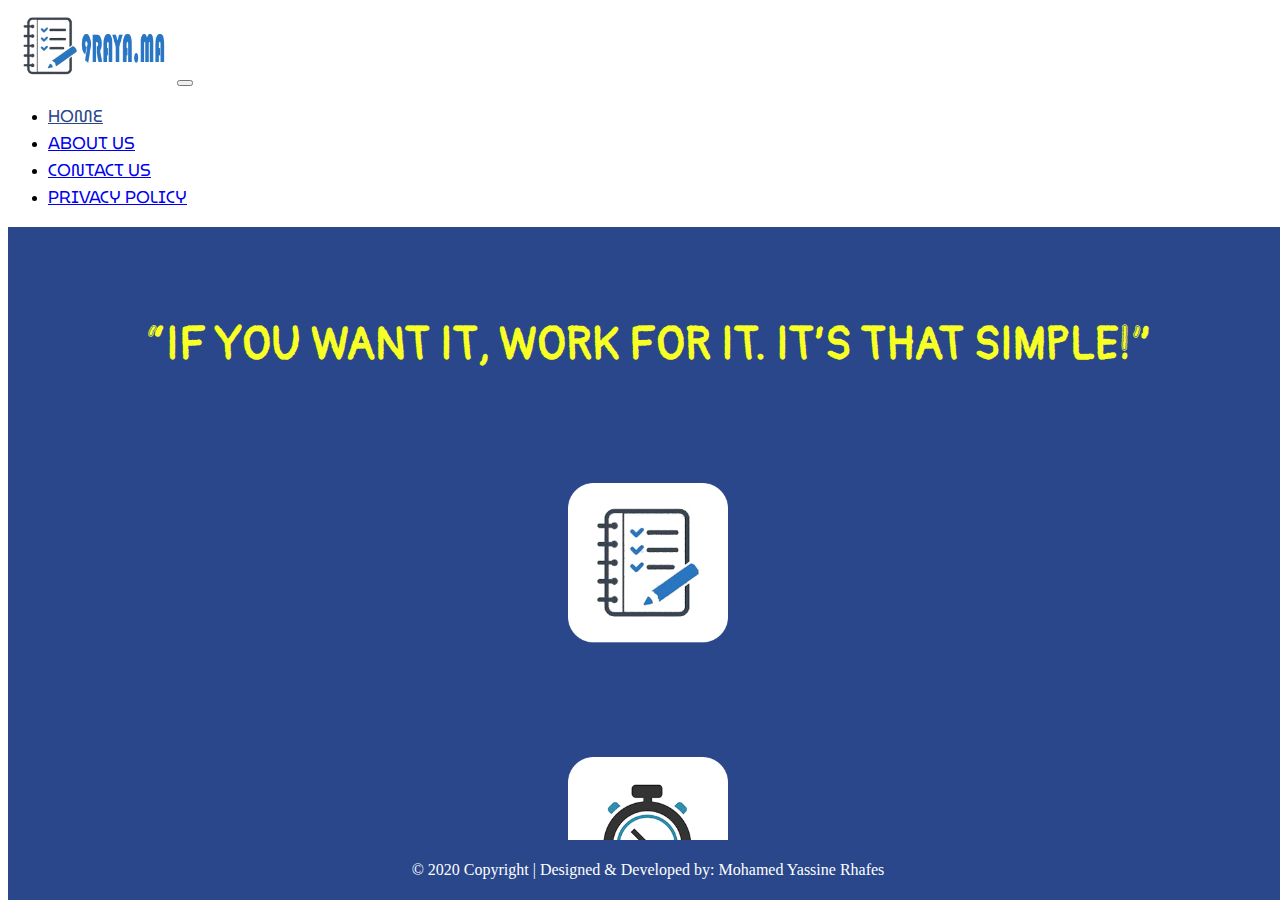
<file: tarkiz app 1.0/index.html>
<!DOCTYPE html>
<html lang="en">
    <head>
        <!-- META -->
        <meta charset="UTF-8">
        <meta name="viewport" content="width=device-width, initial-scale=1.0">
        <!-- TITLE -->
        <title>9RAYA</title>
        <!-- FONTS -->
        <link href="https://fonts.googleapis.com/css2?family=Varela+Round&display=swap" rel="stylesheet">
        <!-- INDEX CSS -->
        <link rel="stylesheet" href="Assets/css/index.css">
        <!-- BOOTSTRAP CSS -->
        <link rel="stylesheet" href="https://stackpath.bootstrapcdn.com/bootstrap/4.5.0/css/bootstrap.min.css" integrity="sha384-9aIt2nRpC12Uk9gS9baDl411NQApFmC26EwAOH8WgZl5MYYxFfc+NcPb1dKGj7Sk" crossorigin="anonymous">
    </head>
    <body>
        <!-- START NAVBAR -->
        <header>
        <nav class="navbar navbar-expand-lg navbar-light ">
            <a class="navbar-brand" href="#"><img src="Assets/img/logo.png"></a>
            <button class="navbar-toggler" type="button" data-toggle="collapse" data-target="#navbarNav" aria-controls="navbarNav" aria-expanded="false" aria-label="Toggle navigation">
            <span class="navbar-toggler-icon"></span>
            </button>
            <div class="collapse navbar-collapse" id="navbarNav">
            <ul class="navbar-nav ml-auto">
                <li class="nav-item">
                <a class="nav-link" href="#" style="color: #2A478B;">HOME</a>
                </li>
                <li class="nav-item">
                <a class="nav-link" href="#">ABOUT US</a>
                </li>
                <li class="nav-item">
                    <a class="nav-link" href="#">CONTACT US</a>
                </li>
                <li class="nav-item">
                    <a class="nav-link" href="#">PRIVACY POLICY</a>
                </li>
            </ul>
            </div>
        </nav>
        </header>
        <!-- END NAVBAR--> 

        <!-- START CONTENT -->
        <main role="main" class="bg">
            <!-- QUOTE -->
            <div class="quote">
                <h1>“IF YOU WANT IT, WORK FOR IT. IT’S THAT SIMPLE!”</h1>
            </div> 
            
            <!-- CONTAINER -->
            <div class="container">
                <div class="row">
                    <div class="col">
                        <a href="Assets/pages/todo.html" target="_blank"><img src="Assets/img/todo.png"></a>
                    </div>
                    <div class="col">
                        <a href="Assets/pages/timer.html" target="_blank"><img src="Assets/img/timer.png"></a>
                    </div>
                    <div class="col">
                        <a href="Assets/pages/schedule.html" target="_blank"><img src="Assets/img/schedule.png"></a> 
                    </div>
                </div>
            </div>
        </main>       
        <!-- END CONTENT --> 

        <!-- START FOOTER -->
        <footer class="footer">
            <center>
                <span style="color: #FFFFFF;">© 2020 Copyright | Designed & Developed by: Mohamed Yassine Rhafes</span>
            </center>
        </footer>
        <!-- END FOOTER -->

    </body>
    
    <!-- BOOTSTRAP JS -->
    <script src="https://code.jquery.com/jquery-3.5.1.slim.min.js" integrity="sha384-DfXdz2htPH0lsSSs5nCTpuj/zy4C+OGpamoFVy38MVBnE+IbbVYUew+OrCXaRkfj" crossorigin="anonymous"></script>
    <script src="https://cdn.jsdelivr.net/npm/popper.js@1.16.0/dist/umd/popper.min.js" integrity="sha384-Q6E9RHvbIyZFJoft+2mJbHaEWldlvI9IOYy5n3zV9zzTtmI3UksdQRVvoxMfooAo" crossorigin="anonymous"></script>
    <script src="https://stackpath.bootstrapcdn.com/bootstrap/4.5.0/js/bootstrap.min.js" integrity="sha384-OgVRvuATP1z7JjHLkuOU7Xw704+h835Lr+6QL9UvYjZE3Ipu6Tp75j7Bh/kR0JKI" crossorigin="anonymous"></script>
</html>
</file>
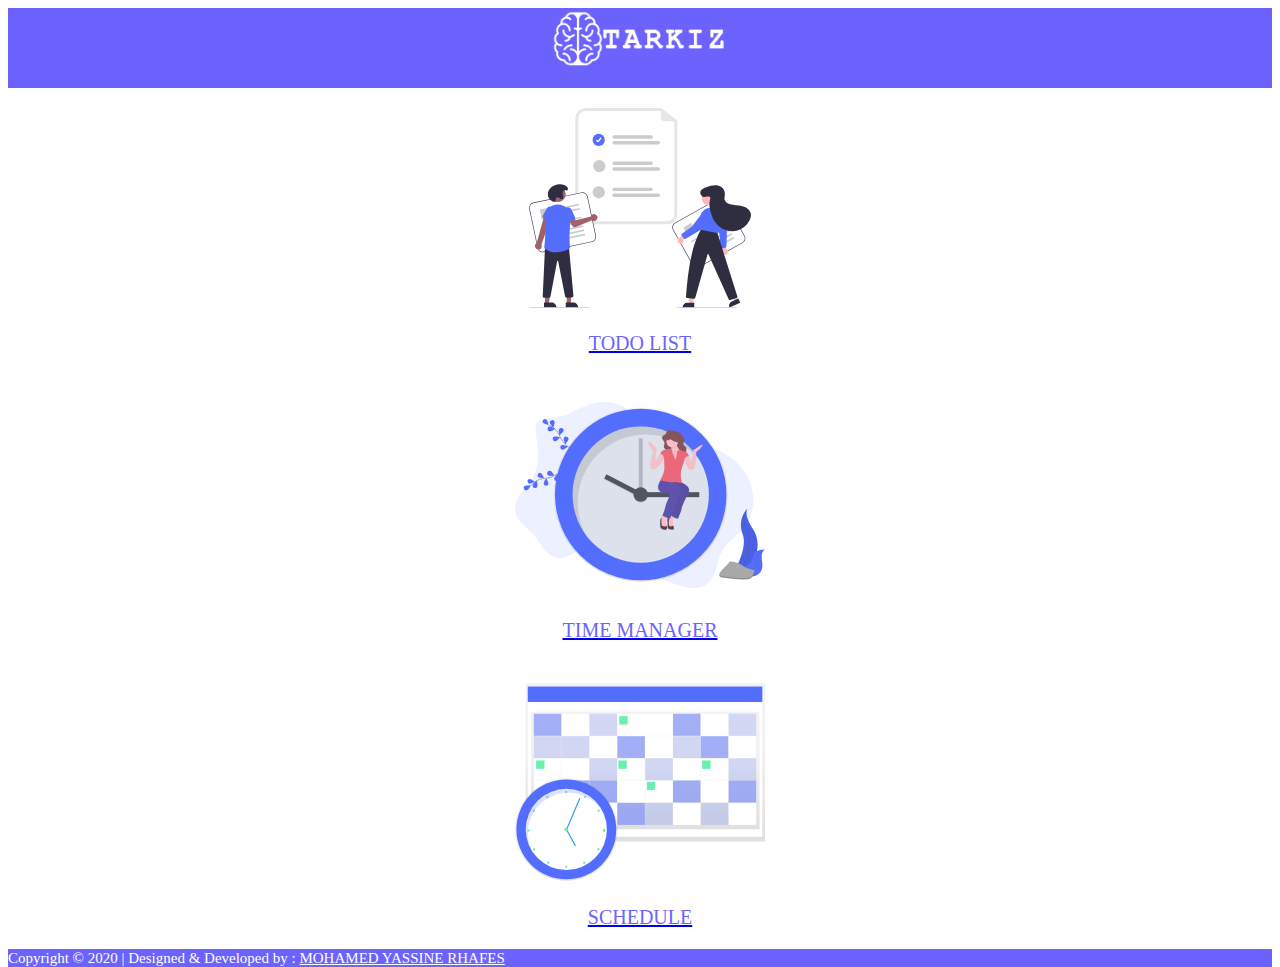
<file: tarkiz app 2.0/index.html>
<!DOCTYPE html>
<html lang="en">
    <head>
        <!-- META -->
        <meta charset="UTF-8">
        <meta name="viewport" content="width=device-width, initial-scale=1.0">
        <!-- CSS -->
        <link rel="stylesheet" href="Assets/css/style_index.css">
        <!-- BOOTSTRAP CSS -->
        <link rel="stylesheet" href="https://cdn.jsdelivr.net/npm/bootstrap@4.5.3/dist/css/bootstrap.min.css" integrity="sha384-TX8t27EcRE3e/ihU7zmQxVncDAy5uIKz4rEkgIXeMed4M0jlfIDPvg6uqKI2xXr2" crossorigin="anonymous">
        <!-- TITLE -->
        <title>TARKIZ</title>
    </head>

    <body class="d-flex flex-column">
        <nav class="navbar">
            <a class="navbar-brand" href="#"><img src="Assets/img/logo.png"></a>
        </nav>
        <div class="centre" id="page-content">
            <div class="container">
                <div class="row justify-content-center">
                    <div class="col-sm">
                            <a href="Assets/html/todo_list.html" target="_blank">
                                <img src="Assets/img/todo.svg" alt="todo" height="200px" width="250px">
                                <p class="title">TODO LIST</p>
                            </a>                        
                    </div>
                    <div class="col-sm">
                            <a href="Assets/html/time_manager.html" target="_blank">
                                <img src="Assets/img/time.svg" alt="time" height="200px" width="250px">
                                <p class="title">TIME MANAGER</p>
                            </a>
                    </div>
                    <div class="col-sm">
                            <a href="Assets/html/schedule.html" target="_blank">
                                <img src="Assets/img/schedule.svg" alt="calendar" height="200px" width="250px">
                                <p class="title">SCHEDULE</p>
                            </a>
                    </div>
                </div>
            </div>
        </div>
        

        <footer id="sticky-footer" class="py-4 text-white-50">
            <div class="container text-center">
            <small style="color: white; font-size: 15px;">Copyright &copy; 2020 | Designed & Developed by : <a href="" style="color: white;">MOHAMED YASSINE RHAFES</a></small>
            </div>
        </footer>
        
        <!-- JQUERY -->
        <script src="https://code.jquery.com/jquery-3.5.1.slim.min.js" integrity="sha384-DfXdz2htPH0lsSSs5nCTpuj/zy4C+OGpamoFVy38MVBnE+IbbVYUew+OrCXaRkfj" crossorigin="anonymous"></script>
        <!-- BOOTSTRAP JAVASCRIPT -->
        <script src="https://cdn.jsdelivr.net/npm/bootstrap@4.5.3/dist/js/bootstrap.bundle.min.js" integrity="sha384-ho+j7jyWK8fNQe+A12Hb8AhRq26LrZ/JpcUGGOn+Y7RsweNrtN/tE3MoK7ZeZDyx" crossorigin="anonymous"></script>
    </body>
</html>
</file>
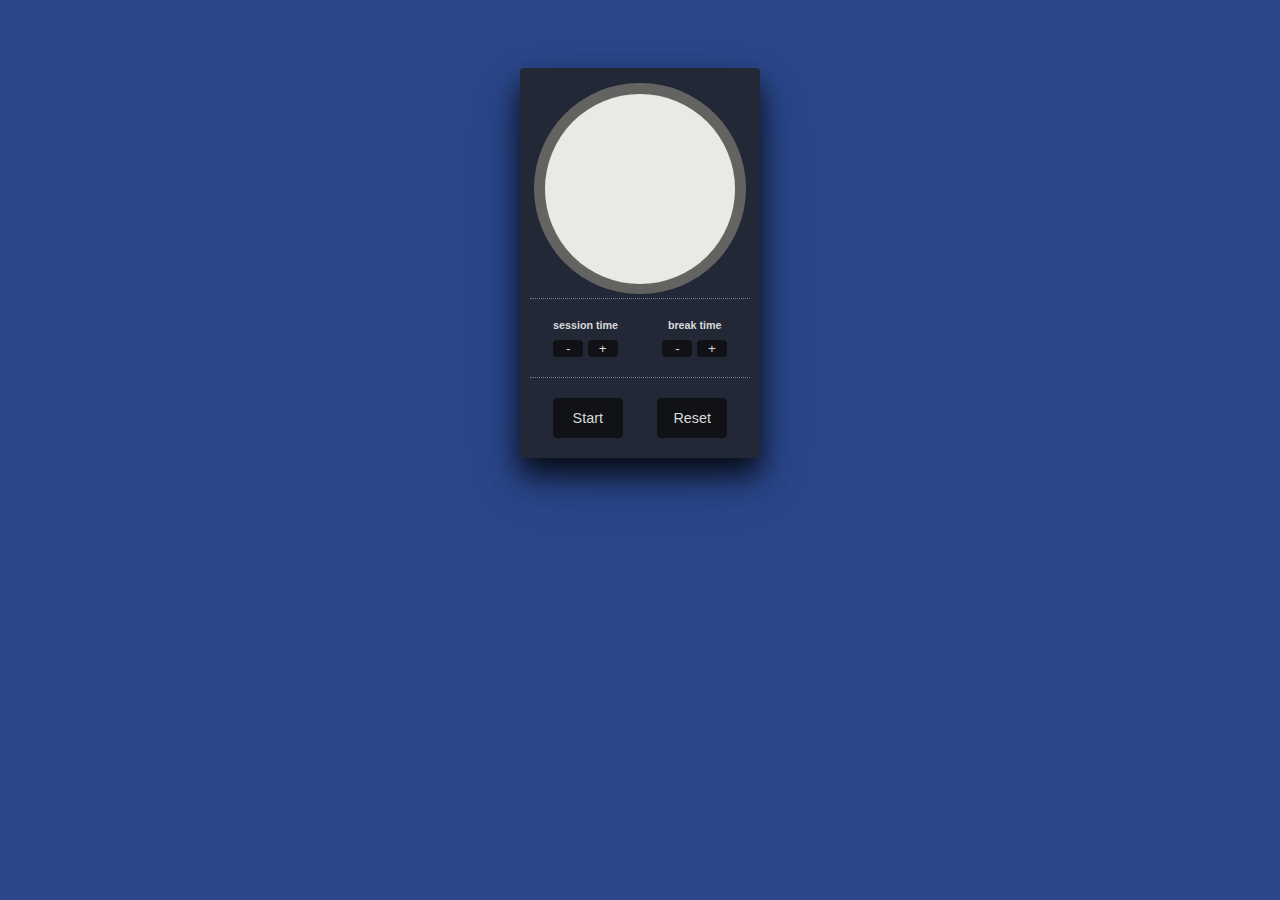
<file: timer/index.html>
<!DOCTYPE html>
<html lang="en">
<head>
    <meta charset="UTF-8">
    <meta name="viewport" content="width=device-width, initial-scale=1.0">
    <title>TIMER</title>
    <link rel="stylesheet" href="index.css">
</head>
<body>
    <div class="clock">
        <div class="timer">
          <div class="progress-radial step-0 session">
            <div class="main-display overlay">
            </div><!-- /.main-display -->
          </div><!-- /.progress-radial -->
        </div><!-- /.timer -->
        <div class="session-info">
            <div class="session-count">
            </div><!-- /.session-count -->
        </div><!-- /.session-info -->
        <div class="settings">
            <div class="time-session">
                <h6>session time</h6>
                <p class="time-session-display"></p>
                <button class="minus">-</button>
                <button class="plus">+</button>
            </div><!-- /.time-session -->
          <div class="time-break">
            <h6>break time</h6>
            <p class="time-break-display"></p>
            <button class="minus">-</button>
            <button class="plus">+</button>
          </div><!-- /.time-break -->
        </div><!-- /.settings -->
        <div class="controls">
            <button class="time-start">Start</button>
            <button class="time-reset">Reset</button>
        </div><!-- /.controls -->
      </div><!-- /.clock -->
</body>
    <script src="https://code.jquery.com/jquery-3.5.1.slim.min.js" integrity="sha384-DfXdz2htPH0lsSSs5nCTpuj/zy4C+OGpamoFVy38MVBnE+IbbVYUew+OrCXaRkfj" crossorigin="anonymous"></script>
    <script src="index.js" async></script>
</html>
</file>
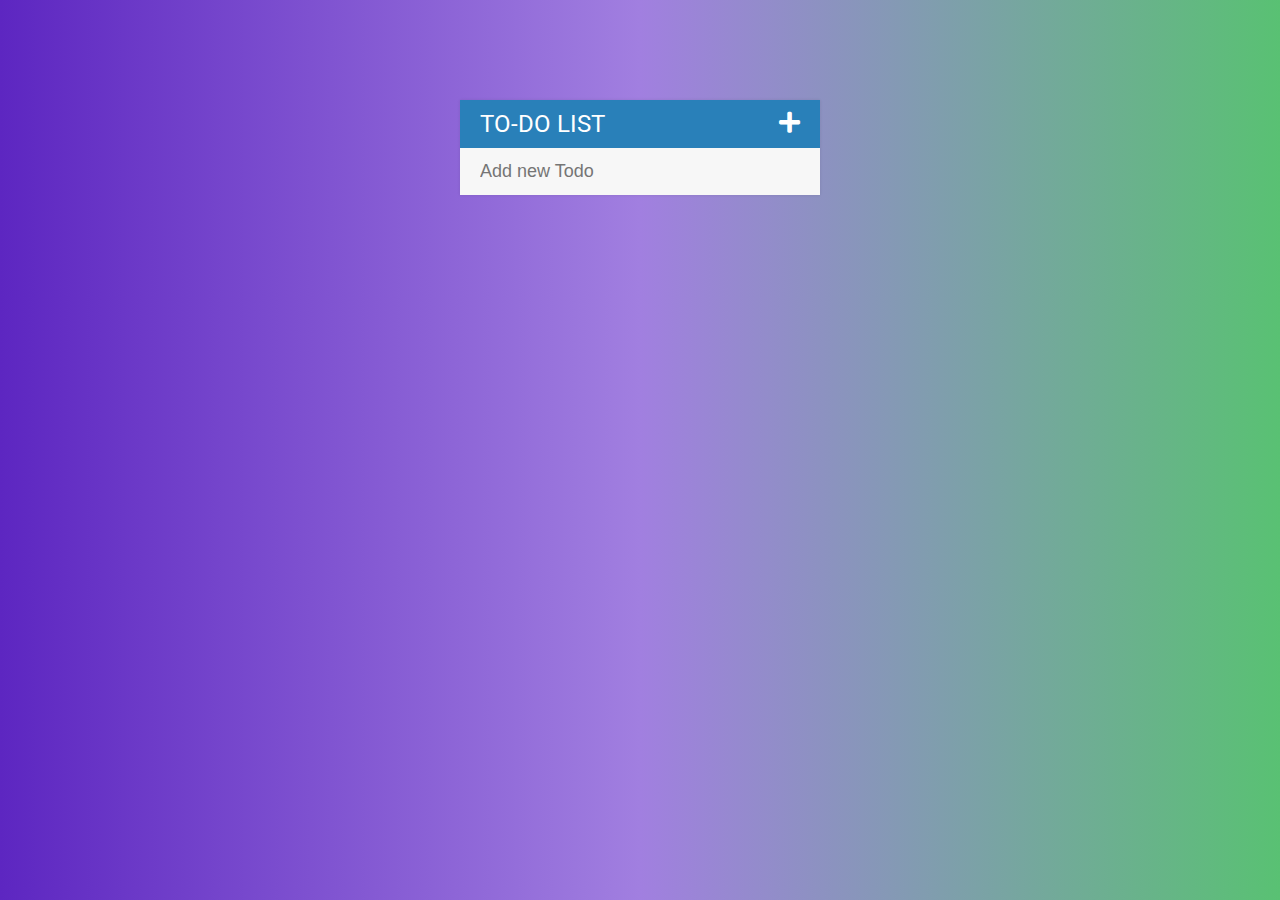
<file: todo list/index.html>
<!DOCTYPE html>
<html lang="en">
<head>
    <meta charset="UTF-8">
    <meta name="viewport" content="width=device-width, initial-scale=1.0">
    <link href="style.css" rel="stylesheet">
    <link href="https://fonts.googleapis.com/css2?family=Roboto:wght@400;500;700&display=swap" rel="stylesheet">
	<link rel="stylesheet" href="https://use.fontawesome.com/releases/v5.11.2/css/all.css">
    <title>Document</title>
</head>
<body>
    <div id="container">
        <h1>TO-DO LIST <i class="fas fa-plus"></i></h1>
        <input id="inpValue" type="text" name="todos" placeholder="Add new Todo" maxlength="20">
        <ul>
            
        </ul>
    </div>
    <script src="https://code.jquery.com/jquery-3.5.1.min.js" integrity="sha256-9/aliU8dGd2tb6OSsuzixeV4y/faTqgFtohetphbbj0=" crossorigin="anonymous"></script>
    <script src="index.js" ></script>
</body>
</html>
</file>
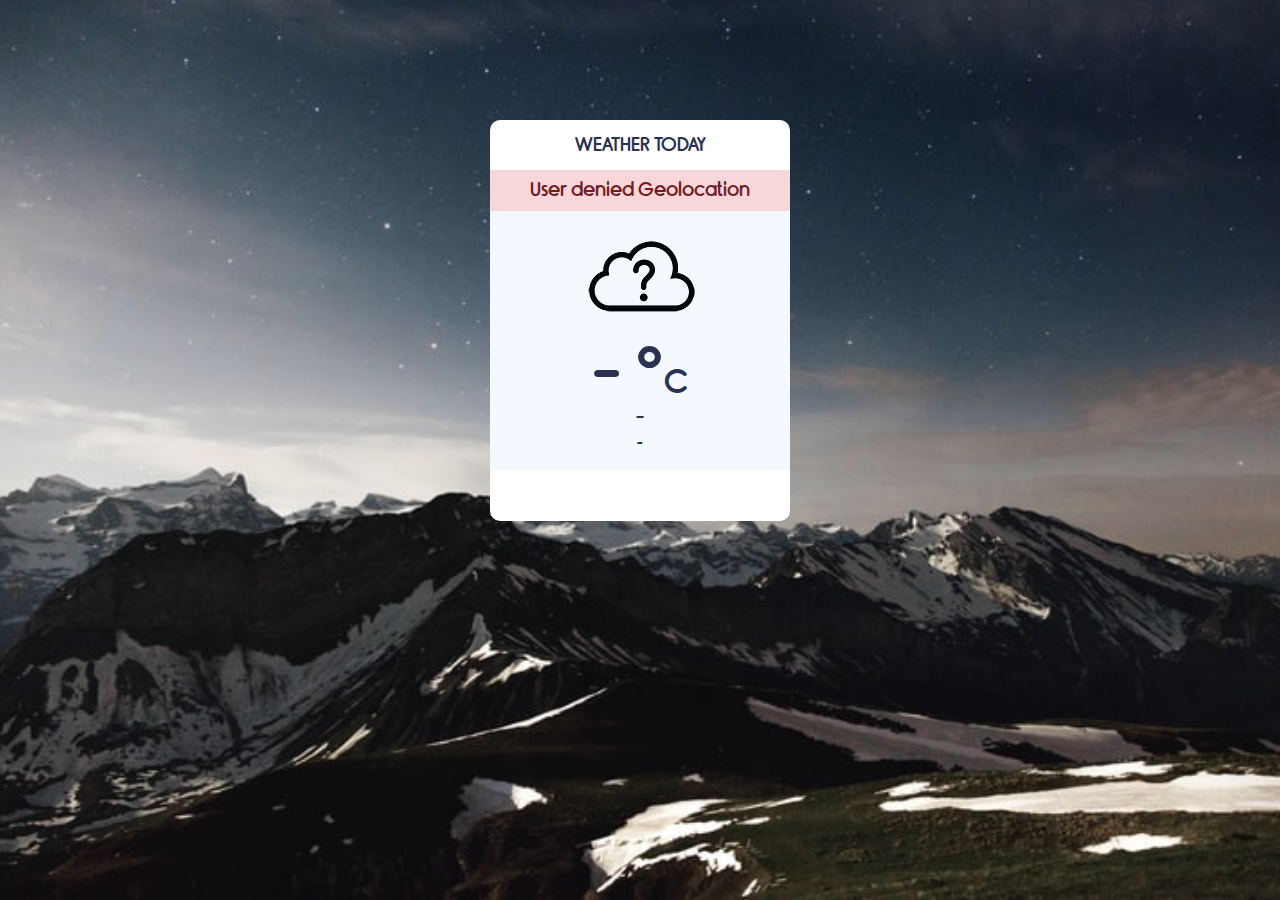
<file: weather app/index.html>
<!DOCTYPE html>
<html lang="en">
    <head>
        <meta charset="UTF-8">
        <!---- TITLE ---->
        <title>WEATHER APP</title>
        <!---- STYLE CSS ---->
        <link rel="stylesheet" href="Assets/css/style.css">
        <!---- BACKGROUND RESPONSIVE CSS ---->
        <link rel="stylesheet" href="">
        <!---- FONT ---->
        <link rel="stylesheet" href="Assets/font/Rimouski.css">
    </head>
    <body>

        <div class="background">    
            <div class="container">
                <div class="app-title">
                    <p>WEATHER TODAY</p>
                </div>
                <div class="notification"></div>
                <div class="weather-container">
                    <div class="weather-icon">
                        <img src="Assets/icons/unknown.png" alt="">
                    </div>
                    <div class="temperature-value">
                        <p>- °<span>C</span></p>
                    </div>
                    <div class="temperature-description">
                        <p>-</p>
                    </div>
                    <div class="location">
                        <p>-</p>
                    </div>
                </div>
            </div>
        </div>    

        <!---- JAVASCRIPT ---->
        <script src="Assets/js/app.js"></script>
    </body>
</html>
</file>
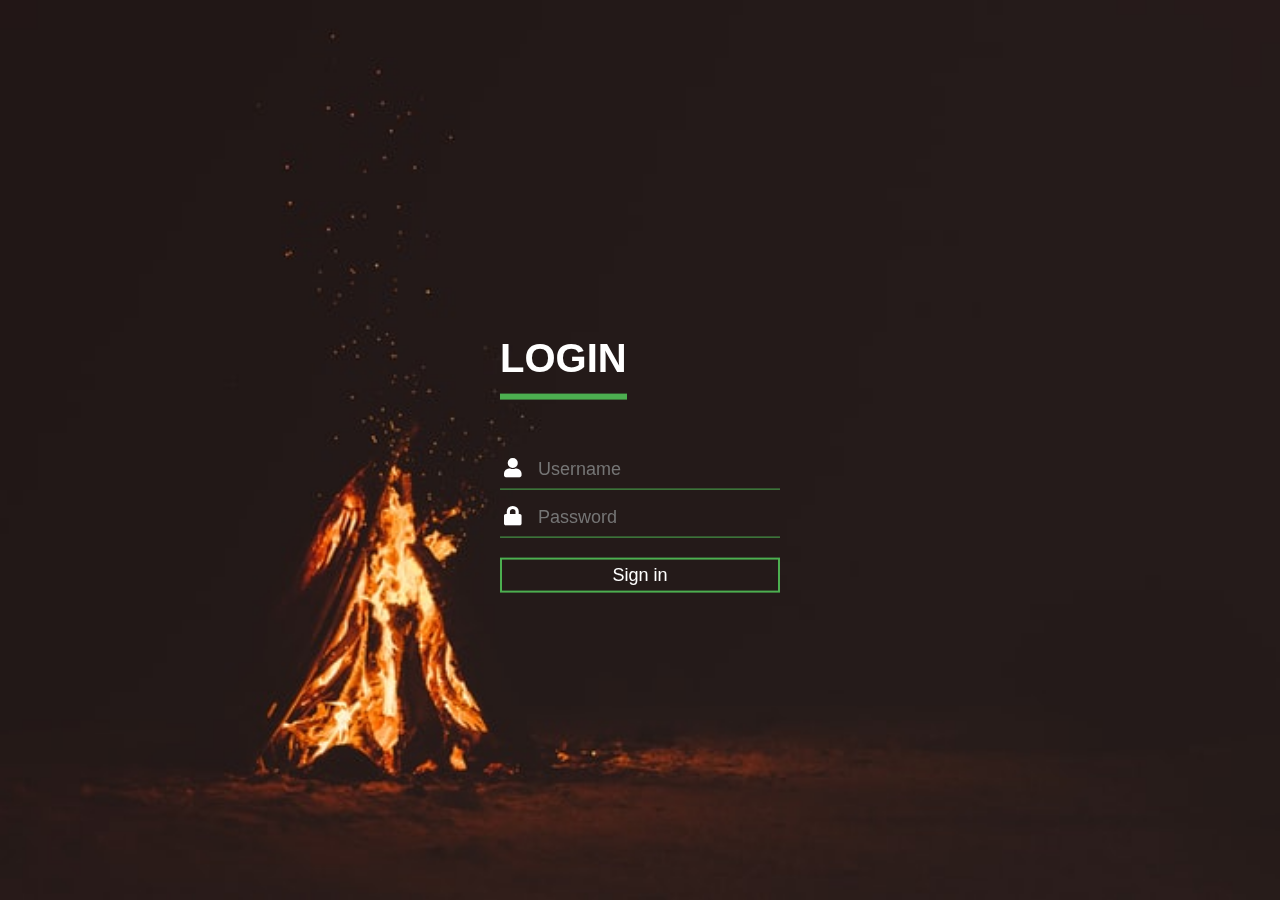
<file: login/login.html>
<!DOCTYPE html>
<html lang="en" dir="ltr">
  <head>
    <title>LOGIN</title>
    <meta charset="utf-8">
    <link rel="stylesheet" href="login.css">
  </head>
  <body>
    <div class="box">
      <div class="login-box">
        <h1>LOGIN</h1>
        <div class="textbox">
          <i class="fas fa-user"></i>
          <input type="text" placeholder="Username">
        </div>
        <div class="textbox">
          <i class="fas fa-lock"></i>
          <input type="password" placeholder="Password">
        </div>
        <input type="button" class="btn" value="Sign in">
      </div>
    </div>
  </body>
</html>
</file>
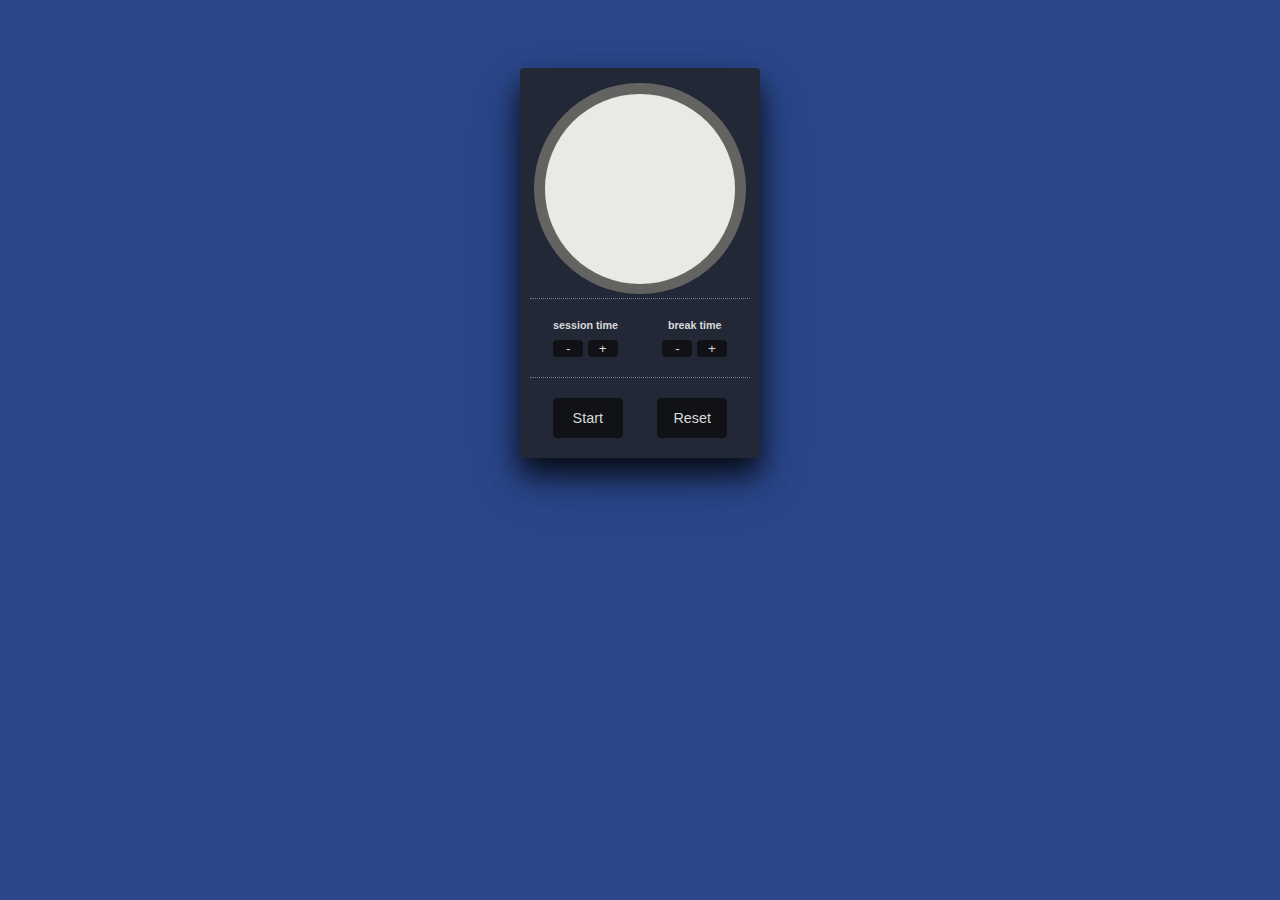
<file: tarkiz app 1.0/Assets/pages/timer.html>
<!DOCTYPE html>
<html lang="en">
    <head>
        <!-- META -->
        <meta charset="UTF-8">
        <meta name="viewport" content="width=device-width, initial-scale=1.0">
        <!-- CSS -->
        <link rel="stylesheet" href="../css/timer.css">
        <!-- TITLE -->
        <title>TIMER</title>
    </head>
    <body>
        <div class="clock">
        <div class="timer">
          <div class="progress-radial step-0 session">
            <div class="main-display overlay">
            </div><!-- /.main-display -->
          </div><!-- /.progress-radial -->
        </div><!-- /.timer -->
        <div class="session-info">
            <div class="session-count">
            </div><!-- /.session-count -->
        </div><!-- /.session-info -->
        <div class="settings">
            <div class="time-session">
                <h6>session time</h6>
                <p class="time-session-display"></p>
                <button class="minus">-</button>
                <button class="plus">+</button>
            </div><!-- /.time-session -->
          <div class="time-break">
            <h6>break time</h6>
            <p class="time-break-display"></p>
            <button class="minus">-</button>
            <button class="plus">+</button>
          </div><!-- /.time-break -->
        </div><!-- /.settings -->
        <div class="controls">
            <button class="time-start">Start</button>
            <button class="time-reset">Reset</button>
        </div><!-- /.controls -->
      </div><!-- /.clock -->
    </body>
    <!-- JQUERY -->
    <script src="https://code.jquery.com/jquery-3.5.1.slim.min.js" integrity="sha384-DfXdz2htPH0lsSSs5nCTpuj/zy4C+OGpamoFVy38MVBnE+IbbVYUew+OrCXaRkfj" crossorigin="anonymous"></script>
    <!-- JAVASCRIPT -->
    <script src="../js/timer.js"></script>
</html>
</file>
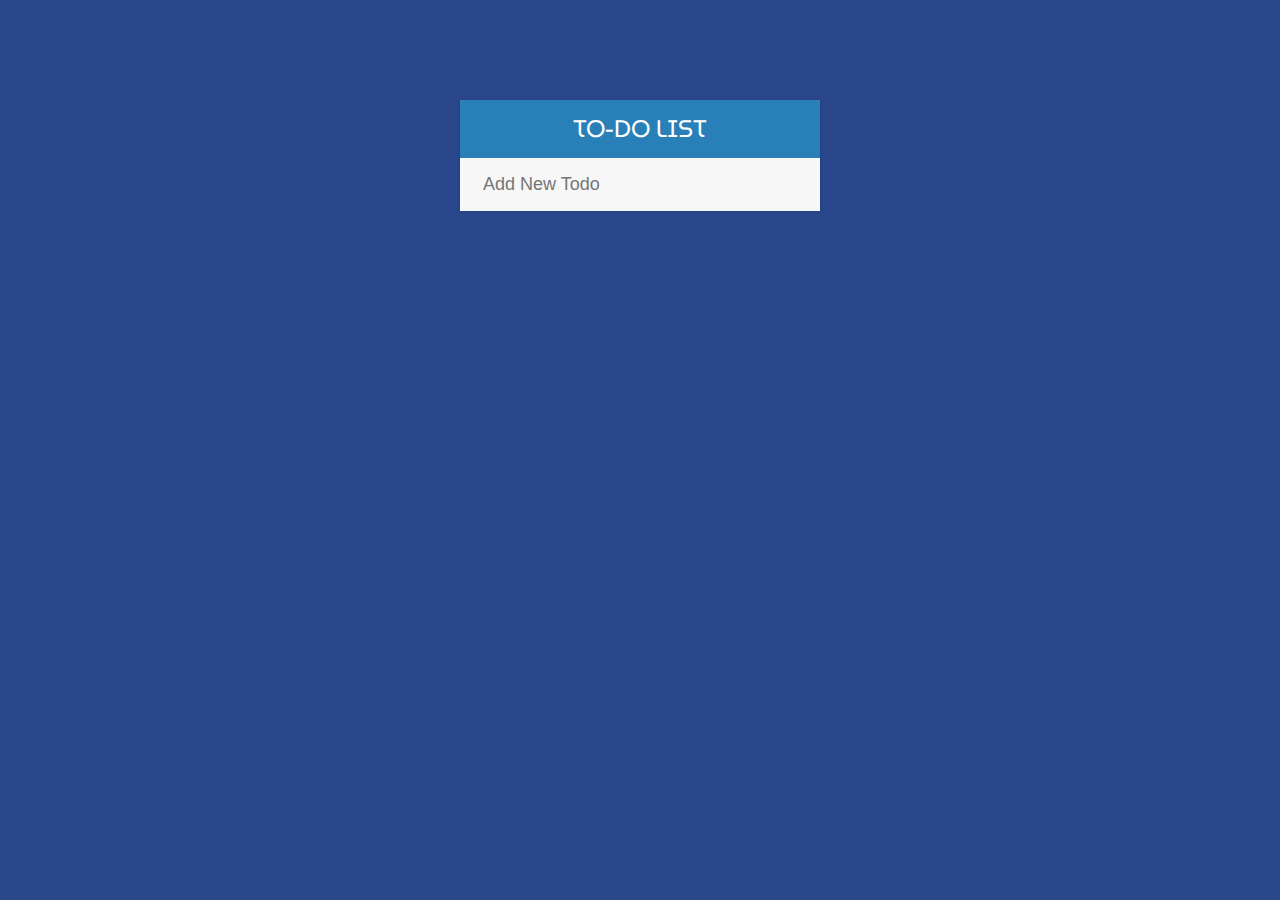
<file: tarkiz app 1.0/Assets/pages/todo.html>
<!DOCTYPE html>
<html lang="en">
    <head>
        <!-- META -->
        <meta charset="UTF-8">
        <meta name="viewport" content="width=device-width, initial-scale=1.0">
        <!-- CSS -->
        <link rel="stylesheet" href="../css/todo.css">
        <!-- ICONS -->
        <link href="https://cdnjs.cloudflare.com/ajax/libs/font-awesome/4.7.0/css/font-awesome.css" rel="stylesheet">
        <!-- TITLE -->
        <title>TODO LIST</title>
    </head>

    <body>

        <div id="container">
            <h1>To-do List</h1>
            <input type="text" name="newToDo" placeholder="Add New Todo">
            <ul></ul>
        </div>

    </body>

    <!--JQUERY-->
    <script type="text/javascript" src="https://code.jquery.com/jquery-3.3.1.js"></script>
    <!-- JAVASCRIPT -->
    <script src="../js/todo.js"></script>
    
</html>
</file>
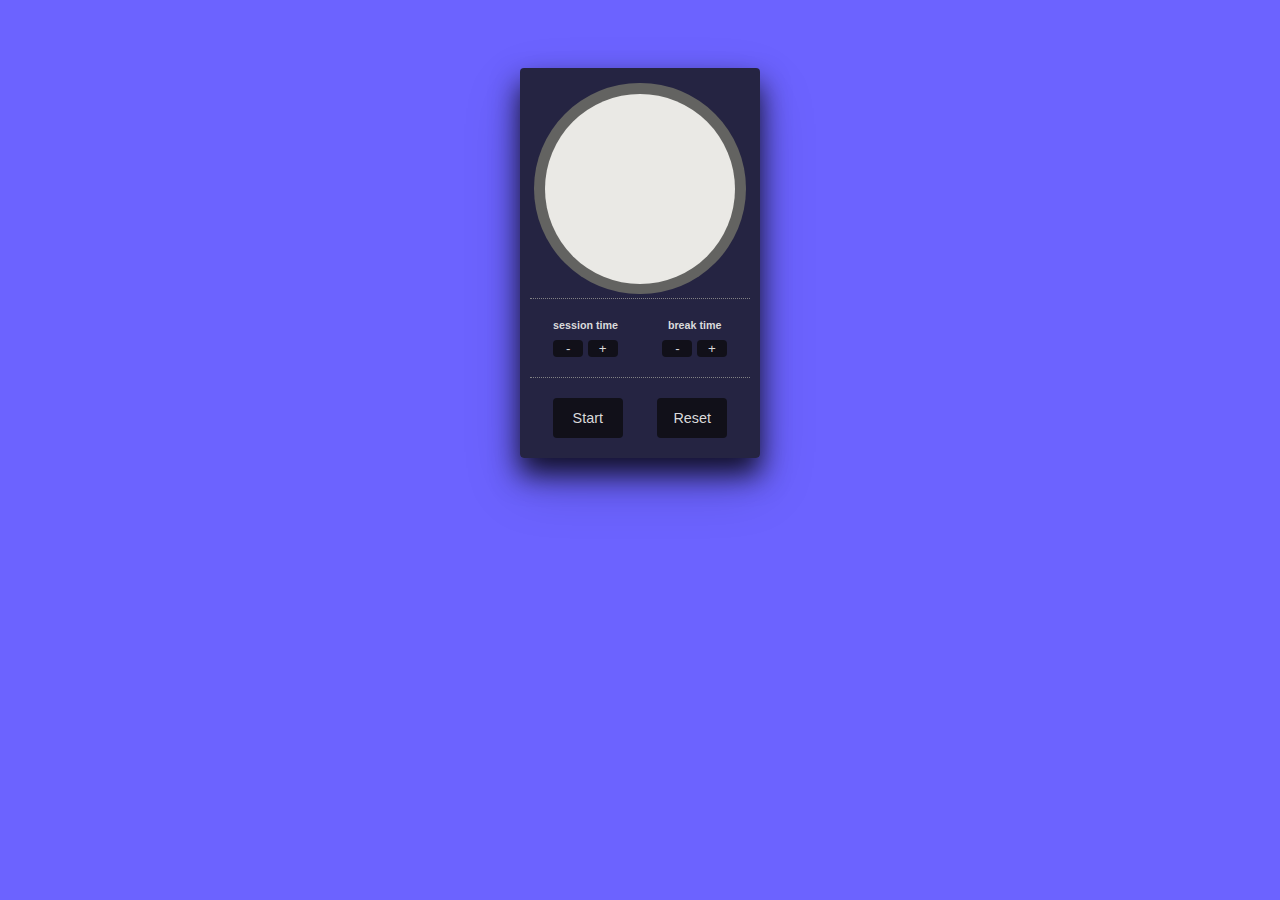
<file: tarkiz app 2.0/Assets/html/time_manager.html>
<!DOCTYPE html>
<html lang="en">
    <head>
        <!-- META -->
        <meta charset="UTF-8">
        <meta name="viewport" content="width=device-width, initial-scale=1.0">
        <!-- CSS -->
        <link rel="stylesheet" href="../css/style_time_manager.css">
        <!-- TITLE -->
        <title>TIME MANAGER</title>
    </head>
    <body>
      <div class="clock">
        <div class="timer">
          <div class="progress-radial step-0 session">
            <div class="main-display overlay">
            </div><!-- /.main-display -->
          </div><!-- /.progress-radial -->
        </div><!-- /.timer -->
        <div class="session-info">
            <div class="session-count">
            </div><!-- /.session-count -->
        </div><!-- /.session-info -->
        <div class="settings">
          <div class="time-session">
              <h6>session time</h6>
              <p class="time-session-display"></p>
              <button class="minus">-</button>
              <button class="plus">+</button>
          </div><!-- /.time-session -->
          <div class="time-break">
            <h6>break time</h6>
            <p class="time-break-display"></p>
            <button class="minus">-</button>
            <button class="plus">+</button>
          </div><!-- /.time-break -->
        </div><!-- /.settings -->
        <div class="controls">
            <button class="time-start">Start</button>
            <button class="time-reset">Reset</button>
        </div><!-- /.controls -->
      </div><!-- /.clock -->
    </body>
    <!-- JQUERY -->
    <script src="https://code.jquery.com/jquery-3.5.1.slim.min.js" integrity="sha384-DfXdz2htPH0lsSSs5nCTpuj/zy4C+OGpamoFVy38MVBnE+IbbVYUew+OrCXaRkfj" crossorigin="anonymous"></script>
    <!-- JAVASCRIPT -->
    <script src="../js/time_manager.js"></script>
</html>
</file>
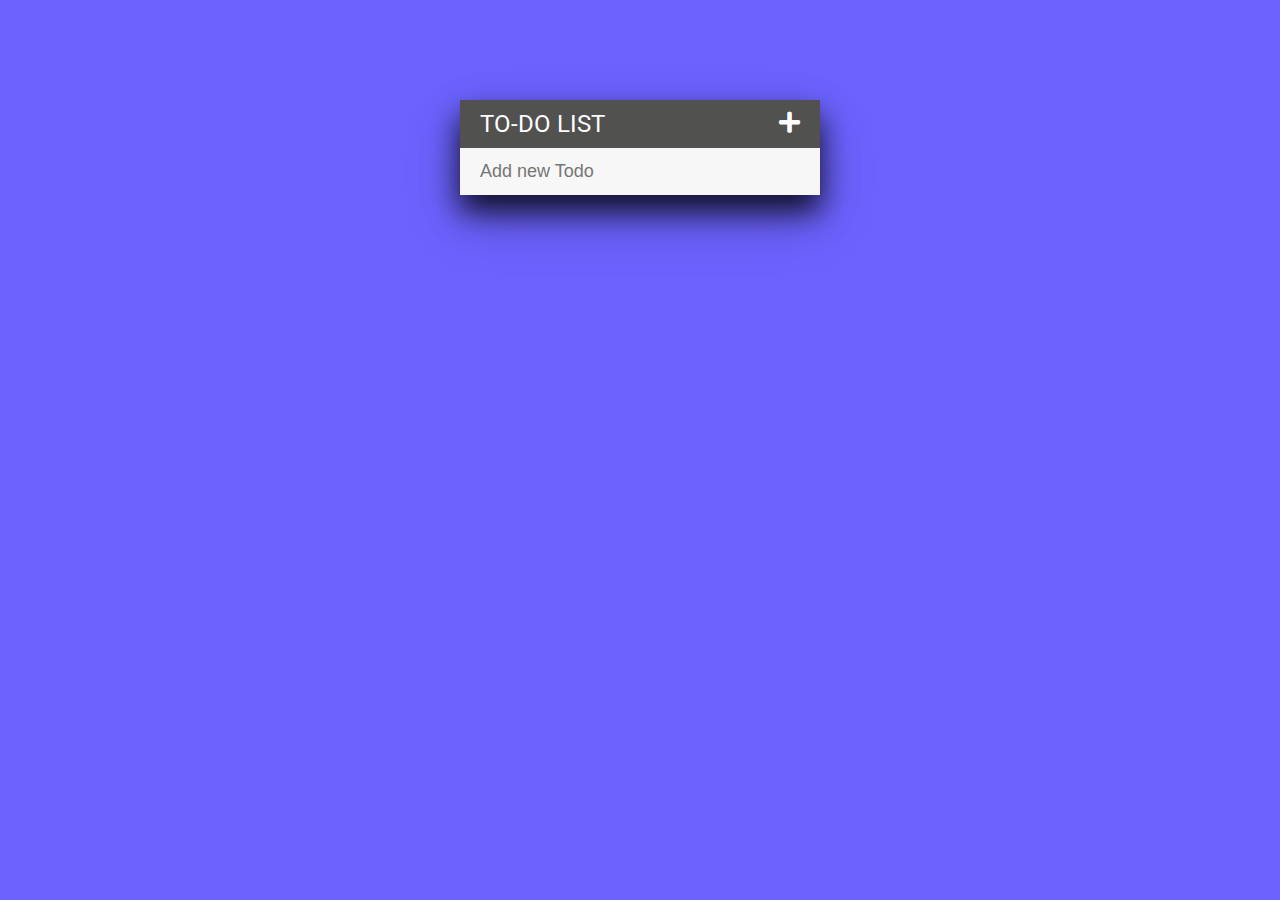
<file: tarkiz app 2.0/Assets/html/todo_list.html>
<!DOCTYPE html>
<html lang="en">
<head>
    <!-- META -->
    <meta charset="UTF-8">
    <meta name="viewport" content="width=device-width, initial-scale=1.0">
    <!-- CSS -->
    <link href="../css/style_todo_list.css" rel="stylesheet">
    <link href="https://fonts.googleapis.com/css2?family=Roboto:wght@400;500;700&display=swap" rel="stylesheet">
    <link rel="stylesheet" href="https://use.fontawesome.com/releases/v5.11.2/css/all.css">
    <!-- TITLE -->
    <title>TO-DO LIST</title>
</head>
<body>
    <div id="container">
        <h1>TO-DO LIST <i class="fas fa-plus"></i></h1>
        <input id="inpValue" type="text" name="todos" placeholder="Add new Todo" maxlength="20">
        <ul></ul>
    </div>
    <!-- JQUERY -->
    <script src="https://code.jquery.com/jquery-3.5.1.min.js" integrity="sha256-9/aliU8dGd2tb6OSsuzixeV4y/faTqgFtohetphbbj0=" crossorigin="anonymous"></script>
    <!-- JAVASCRIPT -->
    <script src="../js/todo_list.js" ></script>
</body>
</html>
</file>
<file: tarkiz app 1.0/Assets/css/index.css>
/*--- FONTS ---*/
@import url('https://fonts.googleapis.com/css2?family=MuseoModerno:wght@600&display=swap');
@import url('https://fonts.googleapis.com/css2?family=Pangolin&display=swap');

/*--- HTML ---*/
html {
    position: relative;
    min-height: 100%;
}

/*--- BODY ---*/
body {
    margin-bottom: 60px;
}

/*--- NAVBAR ---*/
.nav-link{
    font-size: 17px;
    font-family: 'MuseoModerno', cursive;
}
.navbar-brand img{
    width: 150px;
    padding-left: 15px;
}


/*--- CONTENT ---*/
.bg{
    background-color: #2A478B;
    background-size: cover;
    background-position: center center;

    position: fixed;
    display: table;
    
    width: 100%;
    height: 100%;
}


.quote h1{
    color: #F8FF24;

    padding: 60px 50px 20px 50px;

    text-align: center;
    font-size: 45px;
    font-family: 'Pangolin', cursive;
}

.container{
    display: flex;
    justify-content: center;
    align-items: center;
}

.col{
    padding: 50px;
    margin: 10px;
}

.col img{
    height: 160px;
    width: 160px;

    cursor: pointer;
}

/*--- FOOTER ---*/
.footer {
    position: absolute;
    bottom: 0;
    width: 100%;
      
    height: 60px;
    line-height: 60px; 
    background-color: #2A478B;
}
</file>
<file: tarkiz app 2.0/Assets/css/style_index.css>
html,
body{
  height: 100%;
}
#page-content{
  flex: 1 0 auto;
}
.centre{
    display: flex;
    justify-content: center;
    align-items: center;
    
}
.title{
    color: #6C63FF;
    text-align: center;
    font-size: 20px;
}
.col-sm{
    margin-top: 20px;
    display: flex;
    justify-content: center;
    align-items: center;
}

#sticky-footer {
    flex-shrink: none;
    background-color: #6C63FF;
}

.navbar-brand img{
    width:180px;
}
.navbar-brand{
    position: absolute;
    left: 50%;
    transform: translateX(-50%);
    top: 10PX;
}
.navbar{
   padding: 2.5em 0 !important; 
   background-color: #6C63FF;
}
</file>
<file: timer/index.css>
body {
    background-color: #2A478B;
    padding-top: 20px;
    display: flex;
    align-items: flex-start;
    justify-content: center;
}
@media (min-height: 500px) {
    body {
        align-items: center;
        padding-top: 0;
   }
}
.clock {
    background-color: rgba(34, 33, 32, 0.8);
    border-radius: 4px;
    box-shadow: 0 16px 28px 0 rgba(0, 0, 0, .8), 0 25px 55px 0 rgba(0, 0, 0, 0.21);
    font-family: 'Open Sans', sans-serif;
    width: 220px;
    height: auto;
    text-align: center;
    margin: 0 auto;
    padding: 10px;
    margin-top: 60px;
}
.clock .progress-radial {
    display: inline-block;
    position: relative;
    font-size: 2.2em;
    width: 6em;
    padding-bottom: 6em;
    margin-top: 5px;
    border-radius: 50%;
    background-color: #00a0b0;
}
.clock .progress-radial .overlay {
    position: absolute;
    top: 5%;
    bottom: 5%;
    left: 5%;
    right: 5%;
    border-radius: 50%;
    background-color: #eae9e5;
    font-family: 'Droid Sans Mono', monospace;
    padding-top: 34%;
}
.clock .progress-radial.session .overlay {
    color: #00a0b0;
}
.clock .progress-radial.break .overlay {
    color: #eb6841;
}
.clock .session-info, .clock .settings, .clock .controls {
    color: #dadadb;
}
.clock .settings {
    border-top: 1px dotted #818184;
    border-bottom: 1px dotted #818184;
}
.clock .settings .time-session, .clock .settings .time-break {
    display: inline-block;
    padding: 20px;
}
.clock .settings .time-session h6, .clock .settings .time-break h6 {
    margin-top: 0;
    margin-bottom: 5px;
}
.clock .settings .time-session button, .clock .settings .time-break button {
    background-color: rgba(8, 8, 8, 0.7);
    border: none;
    border-radius: 4px;
    color: #dadadb;
    transition: background-color 0.2s ease-in-out;
    width: 30px;
}
.clock .settings .time-session button:hover, .clock .settings .time-break button:hover, .clock .settings .time-session button:focus, .clock .settings .time-break button:focus {
    background-color: rgba(130, 130, 130, 0.8);
}
.clock .settings .time-session .time-session-display, .clock .settings .time-break .time-session-display, .clock .settings .time-session .time-break-display, .clock .settings .time-break .time-break-display {
    margin-bottom: 8px;
    margin-top: 0px;
    line-height: 1em;
}
.clock .settings .time-session .time-session-display, .clock .settings .time-break .time-session-display {
    color: #00a0b0;
}
.clock .settings .time-session .time-break-display, .clock .settings .time-break .time-break-display {
    color: #eb6841;
}
.clock .controls {
    padding-top: 20px;
    padding-bottom: 10px;
}
.clock .controls button {
    background-color: rgba(8, 8, 8, 0.7);
    border: none;
    border-radius: 4px;
    color: #dadadb;
    font-size: 0.9em;
    transition: background-color 0.2s ease-in-out;
    height: 40px;
    width: 70px;
    margin-left: 15px;
    margin-right: 15px;
}
.clock .controls button:hover, .clock .controls button:focus {
    background-color: rgba(130, 130, 130, 0.8);
}
.step-0.session {
    background-image: linear-gradient(90deg, #636361 50%, transparent 50%, transparent), linear-gradient(90deg, #00a0b0 50%, #636361 50%, #636361);
}
.step-0.break {
    background-image: linear-gradient(90deg, #636361 50%, transparent 50%, transparent), linear-gradient(90deg, #eb6841 50%, #636361 50%, #636361);
}
.step-1.session {
    background-image: linear-gradient(90deg, #636361 50%, transparent 50%, transparent), linear-gradient(93.6deg, #00a0b0 50%, #636361 50%, #636361);
}
.step-1.break {
    background-image: linear-gradient(90deg, #636361 50%, transparent 50%, transparent), linear-gradient(93.6deg, #eb6841 50%, #636361 50%, #636361);
}
.step-2.session {
    background-image: linear-gradient(90deg, #636361 50%, transparent 50%, transparent), linear-gradient(97.2deg, #00a0b0 50%, #636361 50%, #636361);
}
.step-2.break {
    background-image: linear-gradient(90deg, #636361 50%, transparent 50%, transparent), linear-gradient(97.2deg, #eb6841 50%, #636361 50%, #636361);
}
.step-3.session {
    background-image: linear-gradient(90deg, #636361 50%, transparent 50%, transparent), linear-gradient(100.8deg, #00a0b0 50%, #636361 50%, #636361);
}
.step-3.break {
    background-image: linear-gradient(90deg, #636361 50%, transparent 50%, transparent), linear-gradient(100.8deg, #eb6841 50%, #636361 50%, #636361);
}
.step-4.session {
    background-image: linear-gradient(90deg, #636361 50%, transparent 50%, transparent), linear-gradient(104.4deg, #00a0b0 50%, #636361 50%, #636361);
}
.step-4.break {
    background-image: linear-gradient(90deg, #636361 50%, transparent 50%, transparent), linear-gradient(104.4deg, #eb6841 50%, #636361 50%, #636361);
}
.step-5.session {
    background-image: linear-gradient(90deg, #636361 50%, transparent 50%, transparent), linear-gradient(108deg, #00a0b0 50%, #636361 50%, #636361);
}
.step-5.break {
    background-image: linear-gradient(90deg, #636361 50%, transparent 50%, transparent), linear-gradient(108deg, #eb6841 50%, #636361 50%, #636361);
}
.step-6.session {
    background-image: linear-gradient(90deg, #636361 50%, transparent 50%, transparent), linear-gradient(111.6deg, #00a0b0 50%, #636361 50%, #636361);
}
.step-6.break {
    background-image: linear-gradient(90deg, #636361 50%, transparent 50%, transparent), linear-gradient(111.6deg, #eb6841 50%, #636361 50%, #636361);
}
.step-7.session {
    background-image: linear-gradient(90deg, #636361 50%, transparent 50%, transparent), linear-gradient(115.2deg, #00a0b0 50%, #636361 50%, #636361);
}
.step-7.break {
    background-image: linear-gradient(90deg, #636361 50%, transparent 50%, transparent), linear-gradient(115.2deg, #eb6841 50%, #636361 50%, #636361);
}
.step-8.session {
    background-image: linear-gradient(90deg, #636361 50%, transparent 50%, transparent), linear-gradient(118.8deg, #00a0b0 50%, #636361 50%, #636361);
}
.step-8.break {
    background-image: linear-gradient(90deg, #636361 50%, transparent 50%, transparent), linear-gradient(118.8deg, #eb6841 50%, #636361 50%, #636361);
}
.step-9.session {
    background-image: linear-gradient(90deg, #636361 50%, transparent 50%, transparent), linear-gradient(122.4deg, #00a0b0 50%, #636361 50%, #636361);
}
.step-9.break {
    background-image: linear-gradient(90deg, #636361 50%, transparent 50%, transparent), linear-gradient(122.4deg, #eb6841 50%, #636361 50%, #636361);
}
.step-10.session {
    background-image: linear-gradient(90deg, #636361 50%, transparent 50%, transparent), linear-gradient(126deg, #00a0b0 50%, #636361 50%, #636361);
}
.step-10.break {
    background-image: linear-gradient(90deg, #636361 50%, transparent 50%, transparent), linear-gradient(126deg, #eb6841 50%, #636361 50%, #636361);
}
.step-11.session {
    background-image: linear-gradient(90deg, #636361 50%, transparent 50%, transparent), linear-gradient(129.6deg, #00a0b0 50%, #636361 50%, #636361);
}
.step-11.break {
    background-image: linear-gradient(90deg, #636361 50%, transparent 50%, transparent), linear-gradient(129.6deg, #eb6841 50%, #636361 50%, #636361);
}
.step-12.session {
    background-image: linear-gradient(90deg, #636361 50%, transparent 50%, transparent), linear-gradient(133.2deg, #00a0b0 50%, #636361 50%, #636361);
}
.step-12.break {
    background-image: linear-gradient(90deg, #636361 50%, transparent 50%, transparent), linear-gradient(133.2deg, #eb6841 50%, #636361 50%, #636361);
}
.step-13.session {
    background-image: linear-gradient(90deg, #636361 50%, transparent 50%, transparent), linear-gradient(136.8deg, #00a0b0 50%, #636361 50%, #636361);
}
.step-13.break {
    background-image: linear-gradient(90deg, #636361 50%, transparent 50%, transparent), linear-gradient(136.8deg, #eb6841 50%, #636361 50%, #636361);
}
.step-14.session {
    background-image: linear-gradient(90deg, #636361 50%, transparent 50%, transparent), linear-gradient(140.4deg, #00a0b0 50%, #636361 50%, #636361);
}
.step-14.break {
    background-image: linear-gradient(90deg, #636361 50%, transparent 50%, transparent), linear-gradient(140.4deg, #eb6841 50%, #636361 50%, #636361);
}
.step-15.session {
    background-image: linear-gradient(90deg, #636361 50%, transparent 50%, transparent), linear-gradient(144deg, #00a0b0 50%, #636361 50%, #636361);
}
.step-15.break {
    background-image: linear-gradient(90deg, #636361 50%, transparent 50%, transparent), linear-gradient(144deg, #eb6841 50%, #636361 50%, #636361);
}
.step-16.session {
    background-image: linear-gradient(90deg, #636361 50%, transparent 50%, transparent), linear-gradient(147.6deg, #00a0b0 50%, #636361 50%, #636361);
}
.step-16.break {
    background-image: linear-gradient(90deg, #636361 50%, transparent 50%, transparent), linear-gradient(147.6deg, #eb6841 50%, #636361 50%, #636361);
}
.step-17.session {
    background-image: linear-gradient(90deg, #636361 50%, transparent 50%, transparent), linear-gradient(151.2deg, #00a0b0 50%, #636361 50%, #636361);
}
.step-17.break {
    background-image: linear-gradient(90deg, #636361 50%, transparent 50%, transparent), linear-gradient(151.2deg, #eb6841 50%, #636361 50%, #636361);
}
.step-18.session {
    background-image: linear-gradient(90deg, #636361 50%, transparent 50%, transparent), linear-gradient(154.8deg, #00a0b0 50%, #636361 50%, #636361);
}
.step-18.break {
    background-image: linear-gradient(90deg, #636361 50%, transparent 50%, transparent), linear-gradient(154.8deg, #eb6841 50%, #636361 50%, #636361);
}
.step-19.session {
    background-image: linear-gradient(90deg, #636361 50%, transparent 50%, transparent), linear-gradient(158.4deg, #00a0b0 50%, #636361 50%, #636361);
}
.step-19.break {
    background-image: linear-gradient(90deg, #636361 50%, transparent 50%, transparent), linear-gradient(158.4deg, #eb6841 50%, #636361 50%, #636361);
}
.step-20.session {
    background-image: linear-gradient(90deg, #636361 50%, transparent 50%, transparent), linear-gradient(162deg, #00a0b0 50%, #636361 50%, #636361);
}
.step-20.break {
    background-image: linear-gradient(90deg, #636361 50%, transparent 50%, transparent), linear-gradient(162deg, #eb6841 50%, #636361 50%, #636361);
}
.step-21.session {
    background-image: linear-gradient(90deg, #636361 50%, transparent 50%, transparent), linear-gradient(165.6deg, #00a0b0 50%, #636361 50%, #636361);
}
.step-21.break {
    background-image: linear-gradient(90deg, #636361 50%, transparent 50%, transparent), linear-gradient(165.6deg, #eb6841 50%, #636361 50%, #636361);
}
.step-22.session {
    background-image: linear-gradient(90deg, #636361 50%, transparent 50%, transparent), linear-gradient(169.2deg, #00a0b0 50%, #636361 50%, #636361);
}
.step-22.break {
    background-image: linear-gradient(90deg, #636361 50%, transparent 50%, transparent), linear-gradient(169.2deg, #eb6841 50%, #636361 50%, #636361);
}
.step-23.session {
    background-image: linear-gradient(90deg, #636361 50%, transparent 50%, transparent), linear-gradient(172.8deg, #00a0b0 50%, #636361 50%, #636361);
}
.step-23.break {
    background-image: linear-gradient(90deg, #636361 50%, transparent 50%, transparent), linear-gradient(172.8deg, #eb6841 50%, #636361 50%, #636361);
}
.step-24.session {
    background-image: linear-gradient(90deg, #636361 50%, transparent 50%, transparent), linear-gradient(176.4deg, #00a0b0 50%, #636361 50%, #636361);
}
.step-24.break {
    background-image: linear-gradient(90deg, #636361 50%, transparent 50%, transparent), linear-gradient(176.4deg, #eb6841 50%, #636361 50%, #636361);
}
.step-25.session {
    background-image: linear-gradient(90deg, #636361 50%, transparent 50%, transparent), linear-gradient(180deg, #00a0b0 50%, #636361 50%, #636361);
}
.step-25.break {
    background-image: linear-gradient(90deg, #636361 50%, transparent 50%, transparent), linear-gradient(180deg, #eb6841 50%, #636361 50%, #636361);
}
.step-26.session {
    background-image: linear-gradient(90deg, #636361 50%, transparent 50%, transparent), linear-gradient(183.6deg, #00a0b0 50%, #636361 50%, #636361);
}
.step-26.break {
    background-image: linear-gradient(90deg, #636361 50%, transparent 50%, transparent), linear-gradient(183.6deg, #eb6841 50%, #636361 50%, #636361);
}
.step-27.session {
    background-image: linear-gradient(90deg, #636361 50%, transparent 50%, transparent), linear-gradient(187.2deg, #00a0b0 50%, #636361 50%, #636361);
}
.step-27.break {
    background-image: linear-gradient(90deg, #636361 50%, transparent 50%, transparent), linear-gradient(187.2deg, #eb6841 50%, #636361 50%, #636361);
}
.step-28.session {
    background-image: linear-gradient(90deg, #636361 50%, transparent 50%, transparent), linear-gradient(190.8deg, #00a0b0 50%, #636361 50%, #636361);
}
.step-28.break {
    background-image: linear-gradient(90deg, #636361 50%, transparent 50%, transparent), linear-gradient(190.8deg, #eb6841 50%, #636361 50%, #636361);
}
.step-29.session {
    background-image: linear-gradient(90deg, #636361 50%, transparent 50%, transparent), linear-gradient(194.4deg, #00a0b0 50%, #636361 50%, #636361);
}
.step-29.break {
    background-image: linear-gradient(90deg, #636361 50%, transparent 50%, transparent), linear-gradient(194.4deg, #eb6841 50%, #636361 50%, #636361);
}
.step-30.session {
    background-image: linear-gradient(90deg, #636361 50%, transparent 50%, transparent), linear-gradient(198deg, #00a0b0 50%, #636361 50%, #636361);
}
.step-30.break {
    background-image: linear-gradient(90deg, #636361 50%, transparent 50%, transparent), linear-gradient(198deg, #eb6841 50%, #636361 50%, #636361);
}
.step-31.session {
    background-image: linear-gradient(90deg, #636361 50%, transparent 50%, transparent), linear-gradient(201.6deg, #00a0b0 50%, #636361 50%, #636361);
}
.step-31.break {
    background-image: linear-gradient(90deg, #636361 50%, transparent 50%, transparent), linear-gradient(201.6deg, #eb6841 50%, #636361 50%, #636361);
}
.step-32.session {
    background-image: linear-gradient(90deg, #636361 50%, transparent 50%, transparent), linear-gradient(205.2deg, #00a0b0 50%, #636361 50%, #636361);
}
.step-32.break {
    background-image: linear-gradient(90deg, #636361 50%, transparent 50%, transparent), linear-gradient(205.2deg, #eb6841 50%, #636361 50%, #636361);
}
.step-33.session {
    background-image: linear-gradient(90deg, #636361 50%, transparent 50%, transparent), linear-gradient(208.8deg, #00a0b0 50%, #636361 50%, #636361);
}
.step-33.break {
    background-image: linear-gradient(90deg, #636361 50%, transparent 50%, transparent), linear-gradient(208.8deg, #eb6841 50%, #636361 50%, #636361);
}
.step-34.session {
    background-image: linear-gradient(90deg, #636361 50%, transparent 50%, transparent), linear-gradient(212.4deg, #00a0b0 50%, #636361 50%, #636361);
}
.step-34.break {
    background-image: linear-gradient(90deg, #636361 50%, transparent 50%, transparent), linear-gradient(212.4deg, #eb6841 50%, #636361 50%, #636361);
}
.step-35.session {
    background-image: linear-gradient(90deg, #636361 50%, transparent 50%, transparent), linear-gradient(216deg, #00a0b0 50%, #636361 50%, #636361);
}
.step-35.break {
    background-image: linear-gradient(90deg, #636361 50%, transparent 50%, transparent), linear-gradient(216deg, #eb6841 50%, #636361 50%, #636361);
}
.step-36.session {
    background-image: linear-gradient(90deg, #636361 50%, transparent 50%, transparent), linear-gradient(219.6deg, #00a0b0 50%, #636361 50%, #636361);
}
.step-36.break {
    background-image: linear-gradient(90deg, #636361 50%, transparent 50%, transparent), linear-gradient(219.6deg, #eb6841 50%, #636361 50%, #636361);
}
.step-37.session {
    background-image: linear-gradient(90deg, #636361 50%, transparent 50%, transparent), linear-gradient(223.2deg, #00a0b0 50%, #636361 50%, #636361);
}
.step-37.break {
    background-image: linear-gradient(90deg, #636361 50%, transparent 50%, transparent), linear-gradient(223.2deg, #eb6841 50%, #636361 50%, #636361);
}
.step-38.session {
    background-image: linear-gradient(90deg, #636361 50%, transparent 50%, transparent), linear-gradient(226.8deg, #00a0b0 50%, #636361 50%, #636361);
}
.step-38.break {
    background-image: linear-gradient(90deg, #636361 50%, transparent 50%, transparent), linear-gradient(226.8deg, #eb6841 50%, #636361 50%, #636361);
}
.step-39.session {
    background-image: linear-gradient(90deg, #636361 50%, transparent 50%, transparent), linear-gradient(230.4deg, #00a0b0 50%, #636361 50%, #636361);
}
.step-39.break {
    background-image: linear-gradient(90deg, #636361 50%, transparent 50%, transparent), linear-gradient(230.4deg, #eb6841 50%, #636361 50%, #636361);
}
.step-40.session {
    background-image: linear-gradient(90deg, #636361 50%, transparent 50%, transparent), linear-gradient(234deg, #00a0b0 50%, #636361 50%, #636361);
}
.step-40.break {
    background-image: linear-gradient(90deg, #636361 50%, transparent 50%, transparent), linear-gradient(234deg, #eb6841 50%, #636361 50%, #636361);
}
.step-41.session {
    background-image: linear-gradient(90deg, #636361 50%, transparent 50%, transparent), linear-gradient(237.6deg, #00a0b0 50%, #636361 50%, #636361);
}
.step-41.break {
    background-image: linear-gradient(90deg, #636361 50%, transparent 50%, transparent), linear-gradient(237.6deg, #eb6841 50%, #636361 50%, #636361);
}
.step-42.session {
    background-image: linear-gradient(90deg, #636361 50%, transparent 50%, transparent), linear-gradient(241.2deg, #00a0b0 50%, #636361 50%, #636361);
}
.step-42.break {
    background-image: linear-gradient(90deg, #636361 50%, transparent 50%, transparent), linear-gradient(241.2deg, #eb6841 50%, #636361 50%, #636361);
}
.step-43.session {
    background-image: linear-gradient(90deg, #636361 50%, transparent 50%, transparent), linear-gradient(244.8deg, #00a0b0 50%, #636361 50%, #636361);
}
.step-43.break {
    background-image: linear-gradient(90deg, #636361 50%, transparent 50%, transparent), linear-gradient(244.8deg, #eb6841 50%, #636361 50%, #636361);
}
.step-44.session {
    background-image: linear-gradient(90deg, #636361 50%, transparent 50%, transparent), linear-gradient(248.4deg, #00a0b0 50%, #636361 50%, #636361);
}
.step-44.break {
    background-image: linear-gradient(90deg, #636361 50%, transparent 50%, transparent), linear-gradient(248.4deg, #eb6841 50%, #636361 50%, #636361);
}
.step-45.session {
    background-image: linear-gradient(90deg, #636361 50%, transparent 50%, transparent), linear-gradient(252deg, #00a0b0 50%, #636361 50%, #636361);
}
.step-45.break {
    background-image: linear-gradient(90deg, #636361 50%, transparent 50%, transparent), linear-gradient(252deg, #eb6841 50%, #636361 50%, #636361);
}
.step-46.session {
    background-image: linear-gradient(90deg, #636361 50%, transparent 50%, transparent), linear-gradient(255.6deg, #00a0b0 50%, #636361 50%, #636361);
}
.step-46.break {
    background-image: linear-gradient(90deg, #636361 50%, transparent 50%, transparent), linear-gradient(255.6deg, #eb6841 50%, #636361 50%, #636361);
}
.step-47.session {
    background-image: linear-gradient(90deg, #636361 50%, transparent 50%, transparent), linear-gradient(259.2deg, #00a0b0 50%, #636361 50%, #636361);
}
.step-47.break {
    background-image: linear-gradient(90deg, #636361 50%, transparent 50%, transparent), linear-gradient(259.2deg, #eb6841 50%, #636361 50%, #636361);
}
.step-48.session {
    background-image: linear-gradient(90deg, #636361 50%, transparent 50%, transparent), linear-gradient(262.8deg, #00a0b0 50%, #636361 50%, #636361);
}
.step-48.break {
    background-image: linear-gradient(90deg, #636361 50%, transparent 50%, transparent), linear-gradient(262.8deg, #eb6841 50%, #636361 50%, #636361);
}
.step-49.session {
    background-image: linear-gradient(90deg, #636361 50%, transparent 50%, transparent), linear-gradient(266.4deg, #00a0b0 50%, #636361 50%, #636361);
}
.step-49.break {
    background-image: linear-gradient(90deg, #636361 50%, transparent 50%, transparent), linear-gradient(266.4deg, #eb6841 50%, #636361 50%, #636361);
}
.step-50.session {
    background-image: linear-gradient(-90deg, #00a0b0 50%, transparent 50%, transparent), linear-gradient(270deg, #00a0b0 50%, #636361 50%, #636361);
}
.step-50.break {
    background-image: linear-gradient(-90deg, #eb6841 50%, transparent 50%, transparent), linear-gradient(270deg, #eb6841 50%, #636361 50%, #636361);
}
.step-51.session {
    background-image: linear-gradient(-86.4deg, #00a0b0 50%, transparent 50%, transparent), linear-gradient(270deg, #00a0b0 50%, #636361 50%, #636361);
}
.step-51.break {
    background-image: linear-gradient(-86.4deg, #eb6841 50%, transparent 50%, transparent), linear-gradient(270deg, #eb6841 50%, #636361 50%, #636361);
}
.step-52.session {
    background-image: linear-gradient(-82.8deg, #00a0b0 50%, transparent 50%, transparent), linear-gradient(270deg, #00a0b0 50%, #636361 50%, #636361);
}
.step-52.break {
    background-image: linear-gradient(-82.8deg, #eb6841 50%, transparent 50%, transparent), linear-gradient(270deg, #eb6841 50%, #636361 50%, #636361);
}
.step-53.session {
    background-image: linear-gradient(-79.2deg, #00a0b0 50%, transparent 50%, transparent), linear-gradient(270deg, #00a0b0 50%, #636361 50%, #636361);
}
.step-53.break {
    background-image: linear-gradient(-79.2deg, #eb6841 50%, transparent 50%, transparent), linear-gradient(270deg, #eb6841 50%, #636361 50%, #636361);
}
.step-54.session {
    background-image: linear-gradient(-75.6deg, #00a0b0 50%, transparent 50%, transparent), linear-gradient(270deg, #00a0b0 50%, #636361 50%, #636361);
}
.step-54.break {
    background-image: linear-gradient(-75.6deg, #eb6841 50%, transparent 50%, transparent), linear-gradient(270deg, #eb6841 50%, #636361 50%, #636361);
}
.step-55.session {
    background-image: linear-gradient(-72deg, #00a0b0 50%, transparent 50%, transparent), linear-gradient(270deg, #00a0b0 50%, #636361 50%, #636361);
}
.step-55.break {
    background-image: linear-gradient(-72deg, #eb6841 50%, transparent 50%, transparent), linear-gradient(270deg, #eb6841 50%, #636361 50%, #636361);
}
.step-56.session {
    background-image: linear-gradient(-68.4deg, #00a0b0 50%, transparent 50%, transparent), linear-gradient(270deg, #00a0b0 50%, #636361 50%, #636361);
}
.step-56.break {
    background-image: linear-gradient(-68.4deg, #eb6841 50%, transparent 50%, transparent), linear-gradient(270deg, #eb6841 50%, #636361 50%, #636361);
}
.step-57.session {
    background-image: linear-gradient(-64.8deg, #00a0b0 50%, transparent 50%, transparent), linear-gradient(270deg, #00a0b0 50%, #636361 50%, #636361);
}
.step-57.break {
    background-image: linear-gradient(-64.8deg, #eb6841 50%, transparent 50%, transparent), linear-gradient(270deg, #eb6841 50%, #636361 50%, #636361);
}
.step-58.session {
    background-image: linear-gradient(-61.2deg, #00a0b0 50%, transparent 50%, transparent), linear-gradient(270deg, #00a0b0 50%, #636361 50%, #636361);
}
.step-58.break {
    background-image: linear-gradient(-61.2deg, #eb6841 50%, transparent 50%, transparent), linear-gradient(270deg, #eb6841 50%, #636361 50%, #636361);
}
.step-59.session {
    background-image: linear-gradient(-57.6deg, #00a0b0 50%, transparent 50%, transparent), linear-gradient(270deg, #00a0b0 50%, #636361 50%, #636361);
}
.step-59.break {
    background-image: linear-gradient(-57.6deg, #eb6841 50%, transparent 50%, transparent), linear-gradient(270deg, #eb6841 50%, #636361 50%, #636361);
}
.step-60.session {
    background-image: linear-gradient(-54deg, #00a0b0 50%, transparent 50%, transparent), linear-gradient(270deg, #00a0b0 50%, #636361 50%, #636361);
}
.step-60.break {
    background-image: linear-gradient(-54deg, #eb6841 50%, transparent 50%, transparent), linear-gradient(270deg, #eb6841 50%, #636361 50%, #636361);
}
.step-61.session {
    background-image: linear-gradient(-50.4deg, #00a0b0 50%, transparent 50%, transparent), linear-gradient(270deg, #00a0b0 50%, #636361 50%, #636361);
}
.step-61.break {
    background-image: linear-gradient(-50.4deg, #eb6841 50%, transparent 50%, transparent), linear-gradient(270deg, #eb6841 50%, #636361 50%, #636361);
}
.step-62.session {
    background-image: linear-gradient(-46.8deg, #00a0b0 50%, transparent 50%, transparent), linear-gradient(270deg, #00a0b0 50%, #636361 50%, #636361);
}
.step-62.break {
    background-image: linear-gradient(-46.8deg, #eb6841 50%, transparent 50%, transparent), linear-gradient(270deg, #eb6841 50%, #636361 50%, #636361);
}
.step-63.session {
    background-image: linear-gradient(-43.2deg, #00a0b0 50%, transparent 50%, transparent), linear-gradient(270deg, #00a0b0 50%, #636361 50%, #636361);
}
.step-63.break {
    background-image: linear-gradient(-43.2deg, #eb6841 50%, transparent 50%, transparent), linear-gradient(270deg, #eb6841 50%, #636361 50%, #636361);
}
.step-64.session {
    background-image: linear-gradient(-39.6deg, #00a0b0 50%, transparent 50%, transparent), linear-gradient(270deg, #00a0b0 50%, #636361 50%, #636361);
}
.step-64.break {
    background-image: linear-gradient(-39.6deg, #eb6841 50%, transparent 50%, transparent), linear-gradient(270deg, #eb6841 50%, #636361 50%, #636361);
}
.step-65.session {
    background-image: linear-gradient(-36deg, #00a0b0 50%, transparent 50%, transparent), linear-gradient(270deg, #00a0b0 50%, #636361 50%, #636361);
}
.step-65.break {
    background-image: linear-gradient(-36deg, #eb6841 50%, transparent 50%, transparent), linear-gradient(270deg, #eb6841 50%, #636361 50%, #636361);
}
.step-66.session {
    background-image: linear-gradient(-32.4deg, #00a0b0 50%, transparent 50%, transparent), linear-gradient(270deg, #00a0b0 50%, #636361 50%, #636361);
}
.step-66.break {
    background-image: linear-gradient(-32.4deg, #eb6841 50%, transparent 50%, transparent), linear-gradient(270deg, #eb6841 50%, #636361 50%, #636361);
}
.step-67.session {
    background-image: linear-gradient(-28.8deg, #00a0b0 50%, transparent 50%, transparent), linear-gradient(270deg, #00a0b0 50%, #636361 50%, #636361);
}
.step-67.break {
    background-image: linear-gradient(-28.8deg, #eb6841 50%, transparent 50%, transparent), linear-gradient(270deg, #eb6841 50%, #636361 50%, #636361);
}
.step-68.session {
    background-image: linear-gradient(-25.2deg, #00a0b0 50%, transparent 50%, transparent), linear-gradient(270deg, #00a0b0 50%, #636361 50%, #636361);
}
.step-68.break {
    background-image: linear-gradient(-25.2deg, #eb6841 50%, transparent 50%, transparent), linear-gradient(270deg, #eb6841 50%, #636361 50%, #636361);
}
.step-69.session {
    background-image: linear-gradient(-21.6deg, #00a0b0 50%, transparent 50%, transparent), linear-gradient(270deg, #00a0b0 50%, #636361 50%, #636361);
}
.step-69.break {
    background-image: linear-gradient(-21.6deg, #eb6841 50%, transparent 50%, transparent), linear-gradient(270deg, #eb6841 50%, #636361 50%, #636361);
}
.step-70.session {
    background-image: linear-gradient(-18deg, #00a0b0 50%, transparent 50%, transparent), linear-gradient(270deg, #00a0b0 50%, #636361 50%, #636361);
}
.step-70.break {
    background-image: linear-gradient(-18deg, #eb6841 50%, transparent 50%, transparent), linear-gradient(270deg, #eb6841 50%, #636361 50%, #636361);
}
.step-71.session {
    background-image: linear-gradient(-14.4deg, #00a0b0 50%, transparent 50%, transparent), linear-gradient(270deg, #00a0b0 50%, #636361 50%, #636361);
}
.step-71.break {
    background-image: linear-gradient(-14.4deg, #eb6841 50%, transparent 50%, transparent), linear-gradient(270deg, #eb6841 50%, #636361 50%, #636361);
}
.step-72.session {
    background-image: linear-gradient(-10.8deg, #00a0b0 50%, transparent 50%, transparent), linear-gradient(270deg, #00a0b0 50%, #636361 50%, #636361);
}
.step-72.break {
    background-image: linear-gradient(-10.8deg, #eb6841 50%, transparent 50%, transparent), linear-gradient(270deg, #eb6841 50%, #636361 50%, #636361);
}
.step-73.session {
    background-image: linear-gradient(-7.2deg, #00a0b0 50%, transparent 50%, transparent), linear-gradient(270deg, #00a0b0 50%, #636361 50%, #636361);
}
.step-73.break {
    background-image: linear-gradient(-7.2deg, #eb6841 50%, transparent 50%, transparent), linear-gradient(270deg, #eb6841 50%, #636361 50%, #636361);
}
.step-74.session {
    background-image: linear-gradient(-3.6deg, #00a0b0 50%, transparent 50%, transparent), linear-gradient(270deg, #00a0b0 50%, #636361 50%, #636361);
}
.step-74.break {
    background-image: linear-gradient(-3.6deg, #eb6841 50%, transparent 50%, transparent), linear-gradient(270deg, #eb6841 50%, #636361 50%, #636361);
}
.step-75.session {
    background-image: linear-gradient(0deg, #00a0b0 50%, transparent 50%, transparent), linear-gradient(270deg, #00a0b0 50%, #636361 50%, #636361);
}
.step-75.break {
    background-image: linear-gradient(0deg, #eb6841 50%, transparent 50%, transparent), linear-gradient(270deg, #eb6841 50%, #636361 50%, #636361);
}
.step-76.session {
    background-image: linear-gradient(3.6deg, #00a0b0 50%, transparent 50%, transparent), linear-gradient(270deg, #00a0b0 50%, #636361 50%, #636361);
}
.step-76.break {
    background-image: linear-gradient(3.6deg, #eb6841 50%, transparent 50%, transparent), linear-gradient(270deg, #eb6841 50%, #636361 50%, #636361);
}
.step-77.session {
    background-image: linear-gradient(7.2deg, #00a0b0 50%, transparent 50%, transparent), linear-gradient(270deg, #00a0b0 50%, #636361 50%, #636361);
}
.step-77.break {
    background-image: linear-gradient(7.2deg, #eb6841 50%, transparent 50%, transparent), linear-gradient(270deg, #eb6841 50%, #636361 50%, #636361);
}
.step-78.session {
    background-image: linear-gradient(10.8deg, #00a0b0 50%, transparent 50%, transparent), linear-gradient(270deg, #00a0b0 50%, #636361 50%, #636361);
}
.step-78.break {
    background-image: linear-gradient(10.8deg, #eb6841 50%, transparent 50%, transparent), linear-gradient(270deg, #eb6841 50%, #636361 50%, #636361);
}
.step-79.session {
    background-image: linear-gradient(14.4deg, #00a0b0 50%, transparent 50%, transparent), linear-gradient(270deg, #00a0b0 50%, #636361 50%, #636361);
}
.step-79.break {
    background-image: linear-gradient(14.4deg, #eb6841 50%, transparent 50%, transparent), linear-gradient(270deg, #eb6841 50%, #636361 50%, #636361);
}
.step-80.session {
    background-image: linear-gradient(18deg, #00a0b0 50%, transparent 50%, transparent), linear-gradient(270deg, #00a0b0 50%, #636361 50%, #636361);
}
.step-80.break {
    background-image: linear-gradient(18deg, #eb6841 50%, transparent 50%, transparent), linear-gradient(270deg, #eb6841 50%, #636361 50%, #636361);
}
.step-81.session {
    background-image: linear-gradient(21.6deg, #00a0b0 50%, transparent 50%, transparent), linear-gradient(270deg, #00a0b0 50%, #636361 50%, #636361);
}
.step-81.break {
    background-image: linear-gradient(21.6deg, #eb6841 50%, transparent 50%, transparent), linear-gradient(270deg, #eb6841 50%, #636361 50%, #636361);
}
.step-82.session {
    background-image: linear-gradient(25.2deg, #00a0b0 50%, transparent 50%, transparent), linear-gradient(270deg, #00a0b0 50%, #636361 50%, #636361);
}
.step-82.break {
    background-image: linear-gradient(25.2deg, #eb6841 50%, transparent 50%, transparent), linear-gradient(270deg, #eb6841 50%, #636361 50%, #636361);
}
.step-83.session {
    background-image: linear-gradient(28.8deg, #00a0b0 50%, transparent 50%, transparent), linear-gradient(270deg, #00a0b0 50%, #636361 50%, #636361);
}
.step-83.break {
    background-image: linear-gradient(28.8deg, #eb6841 50%, transparent 50%, transparent), linear-gradient(270deg, #eb6841 50%, #636361 50%, #636361);
}
.step-84.session {
    background-image: linear-gradient(32.4deg, #00a0b0 50%, transparent 50%, transparent), linear-gradient(270deg, #00a0b0 50%, #636361 50%, #636361);
}
.step-84.break {
    background-image: linear-gradient(32.4deg, #eb6841 50%, transparent 50%, transparent), linear-gradient(270deg, #eb6841 50%, #636361 50%, #636361);
}
.step-85.session {
    background-image: linear-gradient(36deg, #00a0b0 50%, transparent 50%, transparent), linear-gradient(270deg, #00a0b0 50%, #636361 50%, #636361);
}
.step-85.break {
    background-image: linear-gradient(36deg, #eb6841 50%, transparent 50%, transparent), linear-gradient(270deg, #eb6841 50%, #636361 50%, #636361);
}
.step-86.session {
    background-image: linear-gradient(39.6deg, #00a0b0 50%, transparent 50%, transparent), linear-gradient(270deg, #00a0b0 50%, #636361 50%, #636361);
}
.step-86.break {
    background-image: linear-gradient(39.6deg, #eb6841 50%, transparent 50%, transparent), linear-gradient(270deg, #eb6841 50%, #636361 50%, #636361);
}
.step-87.session {
    background-image: linear-gradient(43.2deg, #00a0b0 50%, transparent 50%, transparent), linear-gradient(270deg, #00a0b0 50%, #636361 50%, #636361);
}
.step-87.break {
    background-image: linear-gradient(43.2deg, #eb6841 50%, transparent 50%, transparent), linear-gradient(270deg, #eb6841 50%, #636361 50%, #636361);
}
.step-88.session {
    background-image: linear-gradient(46.8deg, #00a0b0 50%, transparent 50%, transparent), linear-gradient(270deg, #00a0b0 50%, #636361 50%, #636361);
}
.step-88.break {
    background-image: linear-gradient(46.8deg, #eb6841 50%, transparent 50%, transparent), linear-gradient(270deg, #eb6841 50%, #636361 50%, #636361);
}
.step-89.session {
    background-image: linear-gradient(50.4deg, #00a0b0 50%, transparent 50%, transparent), linear-gradient(270deg, #00a0b0 50%, #636361 50%, #636361);
}
.step-89.break {
    background-image: linear-gradient(50.4deg, #eb6841 50%, transparent 50%, transparent), linear-gradient(270deg, #eb6841 50%, #636361 50%, #636361);
}
.step-90.session {
    background-image: linear-gradient(54deg, #00a0b0 50%, transparent 50%, transparent), linear-gradient(270deg, #00a0b0 50%, #636361 50%, #636361);
}
.step-90.break {
    background-image: linear-gradient(54deg, #eb6841 50%, transparent 50%, transparent), linear-gradient(270deg, #eb6841 50%, #636361 50%, #636361);
}
.step-91.session {
    background-image: linear-gradient(57.6deg, #00a0b0 50%, transparent 50%, transparent), linear-gradient(270deg, #00a0b0 50%, #636361 50%, #636361);
}
.step-91.break {
    background-image: linear-gradient(57.6deg, #eb6841 50%, transparent 50%, transparent), linear-gradient(270deg, #eb6841 50%, #636361 50%, #636361);
}
.step-92.session {
    background-image: linear-gradient(61.2deg, #00a0b0 50%, transparent 50%, transparent), linear-gradient(270deg, #00a0b0 50%, #636361 50%, #636361);
}
.step-92.break {
    background-image: linear-gradient(61.2deg, #eb6841 50%, transparent 50%, transparent), linear-gradient(270deg, #eb6841 50%, #636361 50%, #636361);
}
.step-93.session {
    background-image: linear-gradient(64.8deg, #00a0b0 50%, transparent 50%, transparent), linear-gradient(270deg, #00a0b0 50%, #636361 50%, #636361);
}
.step-93.break {
    background-image: linear-gradient(64.8deg, #eb6841 50%, transparent 50%, transparent), linear-gradient(270deg, #eb6841 50%, #636361 50%, #636361);
}
.step-94.session {
    background-image: linear-gradient(68.4deg, #00a0b0 50%, transparent 50%, transparent), linear-gradient(270deg, #00a0b0 50%, #636361 50%, #636361);
}
.step-94.break {
    background-image: linear-gradient(68.4deg, #eb6841 50%, transparent 50%, transparent), linear-gradient(270deg, #eb6841 50%, #636361 50%, #636361);
}
.step-95.session {
    background-image: linear-gradient(72deg, #00a0b0 50%, transparent 50%, transparent), linear-gradient(270deg, #00a0b0 50%, #636361 50%, #636361);
}
.step-95.break {
    background-image: linear-gradient(72deg, #eb6841 50%, transparent 50%, transparent), linear-gradient(270deg, #eb6841 50%, #636361 50%, #636361);
}
.step-96.session {
    background-image: linear-gradient(75.6deg, #00a0b0 50%, transparent 50%, transparent), linear-gradient(270deg, #00a0b0 50%, #636361 50%, #636361);
}
.step-96.break {
    background-image: linear-gradient(75.6deg, #eb6841 50%, transparent 50%, transparent), linear-gradient(270deg, #eb6841 50%, #636361 50%, #636361);
}
.step-97.session {
    background-image: linear-gradient(79.2deg, #00a0b0 50%, transparent 50%, transparent), linear-gradient(270deg, #00a0b0 50%, #636361 50%, #636361);
}
.step-97.break {
    background-image: linear-gradient(79.2deg, #eb6841 50%, transparent 50%, transparent), linear-gradient(270deg, #eb6841 50%, #636361 50%, #636361);
}
.step-98.session {
    background-image: linear-gradient(82.8deg, #00a0b0 50%, transparent 50%, transparent), linear-gradient(270deg, #00a0b0 50%, #636361 50%, #636361);
}
.step-98.break {
    background-image: linear-gradient(82.8deg, #eb6841 50%, transparent 50%, transparent), linear-gradient(270deg, #eb6841 50%, #636361 50%, #636361);
}
.step-99.session {
    background-image: linear-gradient(86.4deg, #00a0b0 50%, transparent 50%, transparent), linear-gradient(270deg, #00a0b0 50%, #636361 50%, #636361);
}
.step-99.break {
    background-image: linear-gradient(86.4deg, #eb6841 50%, transparent 50%, transparent), linear-gradient(270deg, #eb6841 50%, #636361 50%, #636361);
}
.step-100.session {
    background-image: linear-gradient(90deg, #00a0b0 50%, transparent 50%, transparent), linear-gradient(270deg, #00a0b0 50%, #636361 50%, #636361);
}
.step-100.break {
    background-image: linear-gradient(90deg, #eb6841 50%, transparent 50%, transparent), linear-gradient(270deg, #eb6841 50%, #636361 50%, #636361);
}
</file>
<file: todo list/style.css>
body{
	font-family: 'Roboto', sans-serif;
	background: #59C173;  /* fallback for old browsers */
	background: -webkit-linear-gradient(to right, #5D26C1, #a17fe0, #59C173);  /* Chrome 10-25, Safari 5.1-6 */
	background: linear-gradient(to right, #5D26C1, #a17fe0, #59C173); /* W3C, IE 10+/ Edge, Firefox 16+, Chrome 26+, Opera 12+, Safari 7+ */

}

h1{
	background: #2980b9;
	color: #ffffff;
	margin: 0;
	padding: 10px 20px;
	font-size: 24px;
	font-weight: normal;
}

input{
	font-size: 18px;
	background-color: #f7f7f7;
	width: 100%;
	padding: 13px 13px 13px 20px;
	box-sizing: border-box;
	color: #2980b9;
	border-width:0px;
	border:none;
}


ul{
	list-style: none;
	margin: 0;
	padding: 0;
}

li{
	background: #ffffff;
	height: 40px;
	line-height: 40px;
	color: #666;
}

span{
	background-color: #e74c3c;
	height: 40px;
	margin-right: 20px;
	text-align: center;
	color: white;
	width: 0;
	display: inline-block;
	transition: 0.2s linear;
	opacity: 0;
}



input:focus{
	background: #fff;
	border: 3px solid #2980b9;
	outline: none;
}


.completed{
	color: rgb(128, 128, 128);
	text-decoration: line-through;
}
.fa-plus{
	float: right;
}

li:hover span{
	width: 40px;
	opacity: 1.0
}

li:nth-child(2n){
	background: #f7f7f7;
}



#container{
	width:360px;
	margin: 100px auto;
	box-shadow: 0 0 3px rgba(0,0,0, 0.1);
	background: #f7f7f7;
}
</file>
<file: weather app/Assets/css/style.css>
*{
    font-family: "Rimouski";
}

/* BACKGROUND */
.background{
    background: url(../images/background.jpg);
    position: fixed;
    display: table;
    top: 0;
    left: 0;
    width: 100%;
    height: 100%;
    background-size: cover;
    background-position: center center;
}

/* CONTAINER WEATHER*/ 
.container{
    width: 300px;    
    background-color: #FFF;
    display: block;
    margin: 120px auto;
    border-radius: 10px;
    padding-bottom : 50px;
}

.app-title{
    width: 300px;
    height: 50px;
    border-radius: 10px 10px 0 0;
}

.app-title p{
    text-align: center;
    padding: 15px;
    margin: 0 auto;
    font-size: 1.2em;
    color: #293251;
}

.notification{
    background-color: #f8d7da;
    display: none;
}

.notification p{
    color: #721c24;
    font-size: 1.2em;
    margin: 0;
    text-align: center;
    padding: 10px 0;
}

.weather-container{
    width: 300px;
    height: 260px;
    background-color: #F4F9FF;
}

.weather-icon{
    width: 300px;
    height: 128px;
}

.weather-icon img{
    display: block;
    margin: 0 auto;
}

.temperature-value{
    width: 300px;
    height:60px;
}

.temperature-value p{
    padding: 0;
    margin: 0;
    color: #293251;
    font-size: 4em;
    text-align: center;
}

.temperature-value span{
    color: #293251;
    font-size: 0.5em;
}

.temperature-description p{
    padding: 8px;
    margin: 0;
    color: #293251;
    text-align: center;
    font-size: 1.2em;
}

.location p{
    margin: 0;
    padding: 0;
    color: #293251;
    text-align: center;
    font-size: 0.8em;
}
</file>
<file: weather app/Assets/font/Rimouski.css>
@font-face {
    font-family: 'Rimouski';
    src: url('rimouski_sb-webfont.woff2') format('woff2'),
         url('rimouski_sb-webfont.woff') format('woff');
    font-weight: normal;
    font-style: normal;

}
</file>
<file: tarkiz app 1.0/Assets/css/timer.css>
body {
    background-color: #2A478B;
    padding-top: 20px;
    display: flex;
    align-items: flex-start;
    justify-content: center;
}
@media (min-height: 500px) {
    body {
        align-items: center;
        padding-top: 0;
   }
}
.clock {
    background-color: rgba(34, 33, 32, 0.8);
    border-radius: 4px;
    box-shadow: 0 16px 28px 0 rgba(0, 0, 0, .8), 0 25px 55px 0 rgba(0, 0, 0, 0.21);
    font-family: 'Open Sans', sans-serif;
    width: 220px;
    height: auto;
    text-align: center;
    margin: 0 auto;
    padding: 10px;
    margin-top: 60px;
}
.clock .progress-radial {
    display: inline-block;
    position: relative;
    font-size: 2.2em;
    width: 6em;
    padding-bottom: 6em;
    margin-top: 5px;
    border-radius: 50%;
    background-color: #00a0b0;
}
.clock .progress-radial .overlay {
    position: absolute;
    top: 5%;
    bottom: 5%;
    left: 5%;
    right: 5%;
    border-radius: 50%;
    background-color: #eae9e5;
    font-family: 'Droid Sans Mono', monospace;
    padding-top: 34%;
}
.clock .progress-radial.session .overlay {
    color: #00a0b0;
}
.clock .progress-radial.break .overlay {
    color: #eb6841;
}
.clock .session-info, .clock .settings, .clock .controls {
    color: #dadadb;
}
.clock .settings {
    border-top: 1px dotted #818184;
    border-bottom: 1px dotted #818184;
}
.clock .settings .time-session, .clock .settings .time-break {
    display: inline-block;
    padding: 20px;
}
.clock .settings .time-session h6, .clock .settings .time-break h6 {
    margin-top: 0;
    margin-bottom: 5px;
}
.clock .settings .time-session button, .clock .settings .time-break button {
    background-color: rgba(8, 8, 8, 0.7);
    border: none;
    border-radius: 4px;
    color: #dadadb;
    transition: background-color 0.2s ease-in-out;
    width: 30px;
}
.clock .settings .time-session button:hover, .clock .settings .time-break button:hover, .clock .settings .time-session button:focus, .clock .settings .time-break button:focus {
    background-color: rgba(130, 130, 130, 0.8);
}
.clock .settings .time-session .time-session-display, .clock .settings .time-break .time-session-display, .clock .settings .time-session .time-break-display, .clock .settings .time-break .time-break-display {
    margin-bottom: 8px;
    margin-top: 0px;
    line-height: 1em;
}
.clock .settings .time-session .time-session-display, .clock .settings .time-break .time-session-display {
    color: #00a0b0;
}
.clock .settings .time-session .time-break-display, .clock .settings .time-break .time-break-display {
    color: #eb6841;
}
.clock .controls {
    padding-top: 20px;
    padding-bottom: 10px;
}
.clock .controls button {
    background-color: rgba(8, 8, 8, 0.7);
    border: none;
    border-radius: 4px;
    color: #dadadb;
    font-size: 0.9em;
    transition: background-color 0.2s ease-in-out;
    height: 40px;
    width: 70px;
    margin-left: 15px;
    margin-right: 15px;
}
.clock .controls button:hover, .clock .controls button:focus {
    background-color: rgba(130, 130, 130, 0.8);
}
.step-0.session {
    background-image: linear-gradient(90deg, #636361 50%, transparent 50%, transparent), linear-gradient(90deg, #00a0b0 50%, #636361 50%, #636361);
}
.step-0.break {
    background-image: linear-gradient(90deg, #636361 50%, transparent 50%, transparent), linear-gradient(90deg, #eb6841 50%, #636361 50%, #636361);
}
.step-1.session {
    background-image: linear-gradient(90deg, #636361 50%, transparent 50%, transparent), linear-gradient(93.6deg, #00a0b0 50%, #636361 50%, #636361);
}
.step-1.break {
    background-image: linear-gradient(90deg, #636361 50%, transparent 50%, transparent), linear-gradient(93.6deg, #eb6841 50%, #636361 50%, #636361);
}
.step-2.session {
    background-image: linear-gradient(90deg, #636361 50%, transparent 50%, transparent), linear-gradient(97.2deg, #00a0b0 50%, #636361 50%, #636361);
}
.step-2.break {
    background-image: linear-gradient(90deg, #636361 50%, transparent 50%, transparent), linear-gradient(97.2deg, #eb6841 50%, #636361 50%, #636361);
}
.step-3.session {
    background-image: linear-gradient(90deg, #636361 50%, transparent 50%, transparent), linear-gradient(100.8deg, #00a0b0 50%, #636361 50%, #636361);
}
.step-3.break {
    background-image: linear-gradient(90deg, #636361 50%, transparent 50%, transparent), linear-gradient(100.8deg, #eb6841 50%, #636361 50%, #636361);
}
.step-4.session {
    background-image: linear-gradient(90deg, #636361 50%, transparent 50%, transparent), linear-gradient(104.4deg, #00a0b0 50%, #636361 50%, #636361);
}
.step-4.break {
    background-image: linear-gradient(90deg, #636361 50%, transparent 50%, transparent), linear-gradient(104.4deg, #eb6841 50%, #636361 50%, #636361);
}
.step-5.session {
    background-image: linear-gradient(90deg, #636361 50%, transparent 50%, transparent), linear-gradient(108deg, #00a0b0 50%, #636361 50%, #636361);
}
.step-5.break {
    background-image: linear-gradient(90deg, #636361 50%, transparent 50%, transparent), linear-gradient(108deg, #eb6841 50%, #636361 50%, #636361);
}
.step-6.session {
    background-image: linear-gradient(90deg, #636361 50%, transparent 50%, transparent), linear-gradient(111.6deg, #00a0b0 50%, #636361 50%, #636361);
}
.step-6.break {
    background-image: linear-gradient(90deg, #636361 50%, transparent 50%, transparent), linear-gradient(111.6deg, #eb6841 50%, #636361 50%, #636361);
}
.step-7.session {
    background-image: linear-gradient(90deg, #636361 50%, transparent 50%, transparent), linear-gradient(115.2deg, #00a0b0 50%, #636361 50%, #636361);
}
.step-7.break {
    background-image: linear-gradient(90deg, #636361 50%, transparent 50%, transparent), linear-gradient(115.2deg, #eb6841 50%, #636361 50%, #636361);
}
.step-8.session {
    background-image: linear-gradient(90deg, #636361 50%, transparent 50%, transparent), linear-gradient(118.8deg, #00a0b0 50%, #636361 50%, #636361);
}
.step-8.break {
    background-image: linear-gradient(90deg, #636361 50%, transparent 50%, transparent), linear-gradient(118.8deg, #eb6841 50%, #636361 50%, #636361);
}
.step-9.session {
    background-image: linear-gradient(90deg, #636361 50%, transparent 50%, transparent), linear-gradient(122.4deg, #00a0b0 50%, #636361 50%, #636361);
}
.step-9.break {
    background-image: linear-gradient(90deg, #636361 50%, transparent 50%, transparent), linear-gradient(122.4deg, #eb6841 50%, #636361 50%, #636361);
}
.step-10.session {
    background-image: linear-gradient(90deg, #636361 50%, transparent 50%, transparent), linear-gradient(126deg, #00a0b0 50%, #636361 50%, #636361);
}
.step-10.break {
    background-image: linear-gradient(90deg, #636361 50%, transparent 50%, transparent), linear-gradient(126deg, #eb6841 50%, #636361 50%, #636361);
}
.step-11.session {
    background-image: linear-gradient(90deg, #636361 50%, transparent 50%, transparent), linear-gradient(129.6deg, #00a0b0 50%, #636361 50%, #636361);
}
.step-11.break {
    background-image: linear-gradient(90deg, #636361 50%, transparent 50%, transparent), linear-gradient(129.6deg, #eb6841 50%, #636361 50%, #636361);
}
.step-12.session {
    background-image: linear-gradient(90deg, #636361 50%, transparent 50%, transparent), linear-gradient(133.2deg, #00a0b0 50%, #636361 50%, #636361);
}
.step-12.break {
    background-image: linear-gradient(90deg, #636361 50%, transparent 50%, transparent), linear-gradient(133.2deg, #eb6841 50%, #636361 50%, #636361);
}
.step-13.session {
    background-image: linear-gradient(90deg, #636361 50%, transparent 50%, transparent), linear-gradient(136.8deg, #00a0b0 50%, #636361 50%, #636361);
}
.step-13.break {
    background-image: linear-gradient(90deg, #636361 50%, transparent 50%, transparent), linear-gradient(136.8deg, #eb6841 50%, #636361 50%, #636361);
}
.step-14.session {
    background-image: linear-gradient(90deg, #636361 50%, transparent 50%, transparent), linear-gradient(140.4deg, #00a0b0 50%, #636361 50%, #636361);
}
.step-14.break {
    background-image: linear-gradient(90deg, #636361 50%, transparent 50%, transparent), linear-gradient(140.4deg, #eb6841 50%, #636361 50%, #636361);
}
.step-15.session {
    background-image: linear-gradient(90deg, #636361 50%, transparent 50%, transparent), linear-gradient(144deg, #00a0b0 50%, #636361 50%, #636361);
}
.step-15.break {
    background-image: linear-gradient(90deg, #636361 50%, transparent 50%, transparent), linear-gradient(144deg, #eb6841 50%, #636361 50%, #636361);
}
.step-16.session {
    background-image: linear-gradient(90deg, #636361 50%, transparent 50%, transparent), linear-gradient(147.6deg, #00a0b0 50%, #636361 50%, #636361);
}
.step-16.break {
    background-image: linear-gradient(90deg, #636361 50%, transparent 50%, transparent), linear-gradient(147.6deg, #eb6841 50%, #636361 50%, #636361);
}
.step-17.session {
    background-image: linear-gradient(90deg, #636361 50%, transparent 50%, transparent), linear-gradient(151.2deg, #00a0b0 50%, #636361 50%, #636361);
}
.step-17.break {
    background-image: linear-gradient(90deg, #636361 50%, transparent 50%, transparent), linear-gradient(151.2deg, #eb6841 50%, #636361 50%, #636361);
}
.step-18.session {
    background-image: linear-gradient(90deg, #636361 50%, transparent 50%, transparent), linear-gradient(154.8deg, #00a0b0 50%, #636361 50%, #636361);
}
.step-18.break {
    background-image: linear-gradient(90deg, #636361 50%, transparent 50%, transparent), linear-gradient(154.8deg, #eb6841 50%, #636361 50%, #636361);
}
.step-19.session {
    background-image: linear-gradient(90deg, #636361 50%, transparent 50%, transparent), linear-gradient(158.4deg, #00a0b0 50%, #636361 50%, #636361);
}
.step-19.break {
    background-image: linear-gradient(90deg, #636361 50%, transparent 50%, transparent), linear-gradient(158.4deg, #eb6841 50%, #636361 50%, #636361);
}
.step-20.session {
    background-image: linear-gradient(90deg, #636361 50%, transparent 50%, transparent), linear-gradient(162deg, #00a0b0 50%, #636361 50%, #636361);
}
.step-20.break {
    background-image: linear-gradient(90deg, #636361 50%, transparent 50%, transparent), linear-gradient(162deg, #eb6841 50%, #636361 50%, #636361);
}
.step-21.session {
    background-image: linear-gradient(90deg, #636361 50%, transparent 50%, transparent), linear-gradient(165.6deg, #00a0b0 50%, #636361 50%, #636361);
}
.step-21.break {
    background-image: linear-gradient(90deg, #636361 50%, transparent 50%, transparent), linear-gradient(165.6deg, #eb6841 50%, #636361 50%, #636361);
}
.step-22.session {
    background-image: linear-gradient(90deg, #636361 50%, transparent 50%, transparent), linear-gradient(169.2deg, #00a0b0 50%, #636361 50%, #636361);
}
.step-22.break {
    background-image: linear-gradient(90deg, #636361 50%, transparent 50%, transparent), linear-gradient(169.2deg, #eb6841 50%, #636361 50%, #636361);
}
.step-23.session {
    background-image: linear-gradient(90deg, #636361 50%, transparent 50%, transparent), linear-gradient(172.8deg, #00a0b0 50%, #636361 50%, #636361);
}
.step-23.break {
    background-image: linear-gradient(90deg, #636361 50%, transparent 50%, transparent), linear-gradient(172.8deg, #eb6841 50%, #636361 50%, #636361);
}
.step-24.session {
    background-image: linear-gradient(90deg, #636361 50%, transparent 50%, transparent), linear-gradient(176.4deg, #00a0b0 50%, #636361 50%, #636361);
}
.step-24.break {
    background-image: linear-gradient(90deg, #636361 50%, transparent 50%, transparent), linear-gradient(176.4deg, #eb6841 50%, #636361 50%, #636361);
}
.step-25.session {
    background-image: linear-gradient(90deg, #636361 50%, transparent 50%, transparent), linear-gradient(180deg, #00a0b0 50%, #636361 50%, #636361);
}
.step-25.break {
    background-image: linear-gradient(90deg, #636361 50%, transparent 50%, transparent), linear-gradient(180deg, #eb6841 50%, #636361 50%, #636361);
}
.step-26.session {
    background-image: linear-gradient(90deg, #636361 50%, transparent 50%, transparent), linear-gradient(183.6deg, #00a0b0 50%, #636361 50%, #636361);
}
.step-26.break {
    background-image: linear-gradient(90deg, #636361 50%, transparent 50%, transparent), linear-gradient(183.6deg, #eb6841 50%, #636361 50%, #636361);
}
.step-27.session {
    background-image: linear-gradient(90deg, #636361 50%, transparent 50%, transparent), linear-gradient(187.2deg, #00a0b0 50%, #636361 50%, #636361);
}
.step-27.break {
    background-image: linear-gradient(90deg, #636361 50%, transparent 50%, transparent), linear-gradient(187.2deg, #eb6841 50%, #636361 50%, #636361);
}
.step-28.session {
    background-image: linear-gradient(90deg, #636361 50%, transparent 50%, transparent), linear-gradient(190.8deg, #00a0b0 50%, #636361 50%, #636361);
}
.step-28.break {
    background-image: linear-gradient(90deg, #636361 50%, transparent 50%, transparent), linear-gradient(190.8deg, #eb6841 50%, #636361 50%, #636361);
}
.step-29.session {
    background-image: linear-gradient(90deg, #636361 50%, transparent 50%, transparent), linear-gradient(194.4deg, #00a0b0 50%, #636361 50%, #636361);
}
.step-29.break {
    background-image: linear-gradient(90deg, #636361 50%, transparent 50%, transparent), linear-gradient(194.4deg, #eb6841 50%, #636361 50%, #636361);
}
.step-30.session {
    background-image: linear-gradient(90deg, #636361 50%, transparent 50%, transparent), linear-gradient(198deg, #00a0b0 50%, #636361 50%, #636361);
}
.step-30.break {
    background-image: linear-gradient(90deg, #636361 50%, transparent 50%, transparent), linear-gradient(198deg, #eb6841 50%, #636361 50%, #636361);
}
.step-31.session {
    background-image: linear-gradient(90deg, #636361 50%, transparent 50%, transparent), linear-gradient(201.6deg, #00a0b0 50%, #636361 50%, #636361);
}
.step-31.break {
    background-image: linear-gradient(90deg, #636361 50%, transparent 50%, transparent), linear-gradient(201.6deg, #eb6841 50%, #636361 50%, #636361);
}
.step-32.session {
    background-image: linear-gradient(90deg, #636361 50%, transparent 50%, transparent), linear-gradient(205.2deg, #00a0b0 50%, #636361 50%, #636361);
}
.step-32.break {
    background-image: linear-gradient(90deg, #636361 50%, transparent 50%, transparent), linear-gradient(205.2deg, #eb6841 50%, #636361 50%, #636361);
}
.step-33.session {
    background-image: linear-gradient(90deg, #636361 50%, transparent 50%, transparent), linear-gradient(208.8deg, #00a0b0 50%, #636361 50%, #636361);
}
.step-33.break {
    background-image: linear-gradient(90deg, #636361 50%, transparent 50%, transparent), linear-gradient(208.8deg, #eb6841 50%, #636361 50%, #636361);
}
.step-34.session {
    background-image: linear-gradient(90deg, #636361 50%, transparent 50%, transparent), linear-gradient(212.4deg, #00a0b0 50%, #636361 50%, #636361);
}
.step-34.break {
    background-image: linear-gradient(90deg, #636361 50%, transparent 50%, transparent), linear-gradient(212.4deg, #eb6841 50%, #636361 50%, #636361);
}
.step-35.session {
    background-image: linear-gradient(90deg, #636361 50%, transparent 50%, transparent), linear-gradient(216deg, #00a0b0 50%, #636361 50%, #636361);
}
.step-35.break {
    background-image: linear-gradient(90deg, #636361 50%, transparent 50%, transparent), linear-gradient(216deg, #eb6841 50%, #636361 50%, #636361);
}
.step-36.session {
    background-image: linear-gradient(90deg, #636361 50%, transparent 50%, transparent), linear-gradient(219.6deg, #00a0b0 50%, #636361 50%, #636361);
}
.step-36.break {
    background-image: linear-gradient(90deg, #636361 50%, transparent 50%, transparent), linear-gradient(219.6deg, #eb6841 50%, #636361 50%, #636361);
}
.step-37.session {
    background-image: linear-gradient(90deg, #636361 50%, transparent 50%, transparent), linear-gradient(223.2deg, #00a0b0 50%, #636361 50%, #636361);
}
.step-37.break {
    background-image: linear-gradient(90deg, #636361 50%, transparent 50%, transparent), linear-gradient(223.2deg, #eb6841 50%, #636361 50%, #636361);
}
.step-38.session {
    background-image: linear-gradient(90deg, #636361 50%, transparent 50%, transparent), linear-gradient(226.8deg, #00a0b0 50%, #636361 50%, #636361);
}
.step-38.break {
    background-image: linear-gradient(90deg, #636361 50%, transparent 50%, transparent), linear-gradient(226.8deg, #eb6841 50%, #636361 50%, #636361);
}
.step-39.session {
    background-image: linear-gradient(90deg, #636361 50%, transparent 50%, transparent), linear-gradient(230.4deg, #00a0b0 50%, #636361 50%, #636361);
}
.step-39.break {
    background-image: linear-gradient(90deg, #636361 50%, transparent 50%, transparent), linear-gradient(230.4deg, #eb6841 50%, #636361 50%, #636361);
}
.step-40.session {
    background-image: linear-gradient(90deg, #636361 50%, transparent 50%, transparent), linear-gradient(234deg, #00a0b0 50%, #636361 50%, #636361);
}
.step-40.break {
    background-image: linear-gradient(90deg, #636361 50%, transparent 50%, transparent), linear-gradient(234deg, #eb6841 50%, #636361 50%, #636361);
}
.step-41.session {
    background-image: linear-gradient(90deg, #636361 50%, transparent 50%, transparent), linear-gradient(237.6deg, #00a0b0 50%, #636361 50%, #636361);
}
.step-41.break {
    background-image: linear-gradient(90deg, #636361 50%, transparent 50%, transparent), linear-gradient(237.6deg, #eb6841 50%, #636361 50%, #636361);
}
.step-42.session {
    background-image: linear-gradient(90deg, #636361 50%, transparent 50%, transparent), linear-gradient(241.2deg, #00a0b0 50%, #636361 50%, #636361);
}
.step-42.break {
    background-image: linear-gradient(90deg, #636361 50%, transparent 50%, transparent), linear-gradient(241.2deg, #eb6841 50%, #636361 50%, #636361);
}
.step-43.session {
    background-image: linear-gradient(90deg, #636361 50%, transparent 50%, transparent), linear-gradient(244.8deg, #00a0b0 50%, #636361 50%, #636361);
}
.step-43.break {
    background-image: linear-gradient(90deg, #636361 50%, transparent 50%, transparent), linear-gradient(244.8deg, #eb6841 50%, #636361 50%, #636361);
}
.step-44.session {
    background-image: linear-gradient(90deg, #636361 50%, transparent 50%, transparent), linear-gradient(248.4deg, #00a0b0 50%, #636361 50%, #636361);
}
.step-44.break {
    background-image: linear-gradient(90deg, #636361 50%, transparent 50%, transparent), linear-gradient(248.4deg, #eb6841 50%, #636361 50%, #636361);
}
.step-45.session {
    background-image: linear-gradient(90deg, #636361 50%, transparent 50%, transparent), linear-gradient(252deg, #00a0b0 50%, #636361 50%, #636361);
}
.step-45.break {
    background-image: linear-gradient(90deg, #636361 50%, transparent 50%, transparent), linear-gradient(252deg, #eb6841 50%, #636361 50%, #636361);
}
.step-46.session {
    background-image: linear-gradient(90deg, #636361 50%, transparent 50%, transparent), linear-gradient(255.6deg, #00a0b0 50%, #636361 50%, #636361);
}
.step-46.break {
    background-image: linear-gradient(90deg, #636361 50%, transparent 50%, transparent), linear-gradient(255.6deg, #eb6841 50%, #636361 50%, #636361);
}
.step-47.session {
    background-image: linear-gradient(90deg, #636361 50%, transparent 50%, transparent), linear-gradient(259.2deg, #00a0b0 50%, #636361 50%, #636361);
}
.step-47.break {
    background-image: linear-gradient(90deg, #636361 50%, transparent 50%, transparent), linear-gradient(259.2deg, #eb6841 50%, #636361 50%, #636361);
}
.step-48.session {
    background-image: linear-gradient(90deg, #636361 50%, transparent 50%, transparent), linear-gradient(262.8deg, #00a0b0 50%, #636361 50%, #636361);
}
.step-48.break {
    background-image: linear-gradient(90deg, #636361 50%, transparent 50%, transparent), linear-gradient(262.8deg, #eb6841 50%, #636361 50%, #636361);
}
.step-49.session {
    background-image: linear-gradient(90deg, #636361 50%, transparent 50%, transparent), linear-gradient(266.4deg, #00a0b0 50%, #636361 50%, #636361);
}
.step-49.break {
    background-image: linear-gradient(90deg, #636361 50%, transparent 50%, transparent), linear-gradient(266.4deg, #eb6841 50%, #636361 50%, #636361);
}
.step-50.session {
    background-image: linear-gradient(-90deg, #00a0b0 50%, transparent 50%, transparent), linear-gradient(270deg, #00a0b0 50%, #636361 50%, #636361);
}
.step-50.break {
    background-image: linear-gradient(-90deg, #eb6841 50%, transparent 50%, transparent), linear-gradient(270deg, #eb6841 50%, #636361 50%, #636361);
}
.step-51.session {
    background-image: linear-gradient(-86.4deg, #00a0b0 50%, transparent 50%, transparent), linear-gradient(270deg, #00a0b0 50%, #636361 50%, #636361);
}
.step-51.break {
    background-image: linear-gradient(-86.4deg, #eb6841 50%, transparent 50%, transparent), linear-gradient(270deg, #eb6841 50%, #636361 50%, #636361);
}
.step-52.session {
    background-image: linear-gradient(-82.8deg, #00a0b0 50%, transparent 50%, transparent), linear-gradient(270deg, #00a0b0 50%, #636361 50%, #636361);
}
.step-52.break {
    background-image: linear-gradient(-82.8deg, #eb6841 50%, transparent 50%, transparent), linear-gradient(270deg, #eb6841 50%, #636361 50%, #636361);
}
.step-53.session {
    background-image: linear-gradient(-79.2deg, #00a0b0 50%, transparent 50%, transparent), linear-gradient(270deg, #00a0b0 50%, #636361 50%, #636361);
}
.step-53.break {
    background-image: linear-gradient(-79.2deg, #eb6841 50%, transparent 50%, transparent), linear-gradient(270deg, #eb6841 50%, #636361 50%, #636361);
}
.step-54.session {
    background-image: linear-gradient(-75.6deg, #00a0b0 50%, transparent 50%, transparent), linear-gradient(270deg, #00a0b0 50%, #636361 50%, #636361);
}
.step-54.break {
    background-image: linear-gradient(-75.6deg, #eb6841 50%, transparent 50%, transparent), linear-gradient(270deg, #eb6841 50%, #636361 50%, #636361);
}
.step-55.session {
    background-image: linear-gradient(-72deg, #00a0b0 50%, transparent 50%, transparent), linear-gradient(270deg, #00a0b0 50%, #636361 50%, #636361);
}
.step-55.break {
    background-image: linear-gradient(-72deg, #eb6841 50%, transparent 50%, transparent), linear-gradient(270deg, #eb6841 50%, #636361 50%, #636361);
}
.step-56.session {
    background-image: linear-gradient(-68.4deg, #00a0b0 50%, transparent 50%, transparent), linear-gradient(270deg, #00a0b0 50%, #636361 50%, #636361);
}
.step-56.break {
    background-image: linear-gradient(-68.4deg, #eb6841 50%, transparent 50%, transparent), linear-gradient(270deg, #eb6841 50%, #636361 50%, #636361);
}
.step-57.session {
    background-image: linear-gradient(-64.8deg, #00a0b0 50%, transparent 50%, transparent), linear-gradient(270deg, #00a0b0 50%, #636361 50%, #636361);
}
.step-57.break {
    background-image: linear-gradient(-64.8deg, #eb6841 50%, transparent 50%, transparent), linear-gradient(270deg, #eb6841 50%, #636361 50%, #636361);
}
.step-58.session {
    background-image: linear-gradient(-61.2deg, #00a0b0 50%, transparent 50%, transparent), linear-gradient(270deg, #00a0b0 50%, #636361 50%, #636361);
}
.step-58.break {
    background-image: linear-gradient(-61.2deg, #eb6841 50%, transparent 50%, transparent), linear-gradient(270deg, #eb6841 50%, #636361 50%, #636361);
}
.step-59.session {
    background-image: linear-gradient(-57.6deg, #00a0b0 50%, transparent 50%, transparent), linear-gradient(270deg, #00a0b0 50%, #636361 50%, #636361);
}
.step-59.break {
    background-image: linear-gradient(-57.6deg, #eb6841 50%, transparent 50%, transparent), linear-gradient(270deg, #eb6841 50%, #636361 50%, #636361);
}
.step-60.session {
    background-image: linear-gradient(-54deg, #00a0b0 50%, transparent 50%, transparent), linear-gradient(270deg, #00a0b0 50%, #636361 50%, #636361);
}
.step-60.break {
    background-image: linear-gradient(-54deg, #eb6841 50%, transparent 50%, transparent), linear-gradient(270deg, #eb6841 50%, #636361 50%, #636361);
}
.step-61.session {
    background-image: linear-gradient(-50.4deg, #00a0b0 50%, transparent 50%, transparent), linear-gradient(270deg, #00a0b0 50%, #636361 50%, #636361);
}
.step-61.break {
    background-image: linear-gradient(-50.4deg, #eb6841 50%, transparent 50%, transparent), linear-gradient(270deg, #eb6841 50%, #636361 50%, #636361);
}
.step-62.session {
    background-image: linear-gradient(-46.8deg, #00a0b0 50%, transparent 50%, transparent), linear-gradient(270deg, #00a0b0 50%, #636361 50%, #636361);
}
.step-62.break {
    background-image: linear-gradient(-46.8deg, #eb6841 50%, transparent 50%, transparent), linear-gradient(270deg, #eb6841 50%, #636361 50%, #636361);
}
.step-63.session {
    background-image: linear-gradient(-43.2deg, #00a0b0 50%, transparent 50%, transparent), linear-gradient(270deg, #00a0b0 50%, #636361 50%, #636361);
}
.step-63.break {
    background-image: linear-gradient(-43.2deg, #eb6841 50%, transparent 50%, transparent), linear-gradient(270deg, #eb6841 50%, #636361 50%, #636361);
}
.step-64.session {
    background-image: linear-gradient(-39.6deg, #00a0b0 50%, transparent 50%, transparent), linear-gradient(270deg, #00a0b0 50%, #636361 50%, #636361);
}
.step-64.break {
    background-image: linear-gradient(-39.6deg, #eb6841 50%, transparent 50%, transparent), linear-gradient(270deg, #eb6841 50%, #636361 50%, #636361);
}
.step-65.session {
    background-image: linear-gradient(-36deg, #00a0b0 50%, transparent 50%, transparent), linear-gradient(270deg, #00a0b0 50%, #636361 50%, #636361);
}
.step-65.break {
    background-image: linear-gradient(-36deg, #eb6841 50%, transparent 50%, transparent), linear-gradient(270deg, #eb6841 50%, #636361 50%, #636361);
}
.step-66.session {
    background-image: linear-gradient(-32.4deg, #00a0b0 50%, transparent 50%, transparent), linear-gradient(270deg, #00a0b0 50%, #636361 50%, #636361);
}
.step-66.break {
    background-image: linear-gradient(-32.4deg, #eb6841 50%, transparent 50%, transparent), linear-gradient(270deg, #eb6841 50%, #636361 50%, #636361);
}
.step-67.session {
    background-image: linear-gradient(-28.8deg, #00a0b0 50%, transparent 50%, transparent), linear-gradient(270deg, #00a0b0 50%, #636361 50%, #636361);
}
.step-67.break {
    background-image: linear-gradient(-28.8deg, #eb6841 50%, transparent 50%, transparent), linear-gradient(270deg, #eb6841 50%, #636361 50%, #636361);
}
.step-68.session {
    background-image: linear-gradient(-25.2deg, #00a0b0 50%, transparent 50%, transparent), linear-gradient(270deg, #00a0b0 50%, #636361 50%, #636361);
}
.step-68.break {
    background-image: linear-gradient(-25.2deg, #eb6841 50%, transparent 50%, transparent), linear-gradient(270deg, #eb6841 50%, #636361 50%, #636361);
}
.step-69.session {
    background-image: linear-gradient(-21.6deg, #00a0b0 50%, transparent 50%, transparent), linear-gradient(270deg, #00a0b0 50%, #636361 50%, #636361);
}
.step-69.break {
    background-image: linear-gradient(-21.6deg, #eb6841 50%, transparent 50%, transparent), linear-gradient(270deg, #eb6841 50%, #636361 50%, #636361);
}
.step-70.session {
    background-image: linear-gradient(-18deg, #00a0b0 50%, transparent 50%, transparent), linear-gradient(270deg, #00a0b0 50%, #636361 50%, #636361);
}
.step-70.break {
    background-image: linear-gradient(-18deg, #eb6841 50%, transparent 50%, transparent), linear-gradient(270deg, #eb6841 50%, #636361 50%, #636361);
}
.step-71.session {
    background-image: linear-gradient(-14.4deg, #00a0b0 50%, transparent 50%, transparent), linear-gradient(270deg, #00a0b0 50%, #636361 50%, #636361);
}
.step-71.break {
    background-image: linear-gradient(-14.4deg, #eb6841 50%, transparent 50%, transparent), linear-gradient(270deg, #eb6841 50%, #636361 50%, #636361);
}
.step-72.session {
    background-image: linear-gradient(-10.8deg, #00a0b0 50%, transparent 50%, transparent), linear-gradient(270deg, #00a0b0 50%, #636361 50%, #636361);
}
.step-72.break {
    background-image: linear-gradient(-10.8deg, #eb6841 50%, transparent 50%, transparent), linear-gradient(270deg, #eb6841 50%, #636361 50%, #636361);
}
.step-73.session {
    background-image: linear-gradient(-7.2deg, #00a0b0 50%, transparent 50%, transparent), linear-gradient(270deg, #00a0b0 50%, #636361 50%, #636361);
}
.step-73.break {
    background-image: linear-gradient(-7.2deg, #eb6841 50%, transparent 50%, transparent), linear-gradient(270deg, #eb6841 50%, #636361 50%, #636361);
}
.step-74.session {
    background-image: linear-gradient(-3.6deg, #00a0b0 50%, transparent 50%, transparent), linear-gradient(270deg, #00a0b0 50%, #636361 50%, #636361);
}
.step-74.break {
    background-image: linear-gradient(-3.6deg, #eb6841 50%, transparent 50%, transparent), linear-gradient(270deg, #eb6841 50%, #636361 50%, #636361);
}
.step-75.session {
    background-image: linear-gradient(0deg, #00a0b0 50%, transparent 50%, transparent), linear-gradient(270deg, #00a0b0 50%, #636361 50%, #636361);
}
.step-75.break {
    background-image: linear-gradient(0deg, #eb6841 50%, transparent 50%, transparent), linear-gradient(270deg, #eb6841 50%, #636361 50%, #636361);
}
.step-76.session {
    background-image: linear-gradient(3.6deg, #00a0b0 50%, transparent 50%, transparent), linear-gradient(270deg, #00a0b0 50%, #636361 50%, #636361);
}
.step-76.break {
    background-image: linear-gradient(3.6deg, #eb6841 50%, transparent 50%, transparent), linear-gradient(270deg, #eb6841 50%, #636361 50%, #636361);
}
.step-77.session {
    background-image: linear-gradient(7.2deg, #00a0b0 50%, transparent 50%, transparent), linear-gradient(270deg, #00a0b0 50%, #636361 50%, #636361);
}
.step-77.break {
    background-image: linear-gradient(7.2deg, #eb6841 50%, transparent 50%, transparent), linear-gradient(270deg, #eb6841 50%, #636361 50%, #636361);
}
.step-78.session {
    background-image: linear-gradient(10.8deg, #00a0b0 50%, transparent 50%, transparent), linear-gradient(270deg, #00a0b0 50%, #636361 50%, #636361);
}
.step-78.break {
    background-image: linear-gradient(10.8deg, #eb6841 50%, transparent 50%, transparent), linear-gradient(270deg, #eb6841 50%, #636361 50%, #636361);
}
.step-79.session {
    background-image: linear-gradient(14.4deg, #00a0b0 50%, transparent 50%, transparent), linear-gradient(270deg, #00a0b0 50%, #636361 50%, #636361);
}
.step-79.break {
    background-image: linear-gradient(14.4deg, #eb6841 50%, transparent 50%, transparent), linear-gradient(270deg, #eb6841 50%, #636361 50%, #636361);
}
.step-80.session {
    background-image: linear-gradient(18deg, #00a0b0 50%, transparent 50%, transparent), linear-gradient(270deg, #00a0b0 50%, #636361 50%, #636361);
}
.step-80.break {
    background-image: linear-gradient(18deg, #eb6841 50%, transparent 50%, transparent), linear-gradient(270deg, #eb6841 50%, #636361 50%, #636361);
}
.step-81.session {
    background-image: linear-gradient(21.6deg, #00a0b0 50%, transparent 50%, transparent), linear-gradient(270deg, #00a0b0 50%, #636361 50%, #636361);
}
.step-81.break {
    background-image: linear-gradient(21.6deg, #eb6841 50%, transparent 50%, transparent), linear-gradient(270deg, #eb6841 50%, #636361 50%, #636361);
}
.step-82.session {
    background-image: linear-gradient(25.2deg, #00a0b0 50%, transparent 50%, transparent), linear-gradient(270deg, #00a0b0 50%, #636361 50%, #636361);
}
.step-82.break {
    background-image: linear-gradient(25.2deg, #eb6841 50%, transparent 50%, transparent), linear-gradient(270deg, #eb6841 50%, #636361 50%, #636361);
}
.step-83.session {
    background-image: linear-gradient(28.8deg, #00a0b0 50%, transparent 50%, transparent), linear-gradient(270deg, #00a0b0 50%, #636361 50%, #636361);
}
.step-83.break {
    background-image: linear-gradient(28.8deg, #eb6841 50%, transparent 50%, transparent), linear-gradient(270deg, #eb6841 50%, #636361 50%, #636361);
}
.step-84.session {
    background-image: linear-gradient(32.4deg, #00a0b0 50%, transparent 50%, transparent), linear-gradient(270deg, #00a0b0 50%, #636361 50%, #636361);
}
.step-84.break {
    background-image: linear-gradient(32.4deg, #eb6841 50%, transparent 50%, transparent), linear-gradient(270deg, #eb6841 50%, #636361 50%, #636361);
}
.step-85.session {
    background-image: linear-gradient(36deg, #00a0b0 50%, transparent 50%, transparent), linear-gradient(270deg, #00a0b0 50%, #636361 50%, #636361);
}
.step-85.break {
    background-image: linear-gradient(36deg, #eb6841 50%, transparent 50%, transparent), linear-gradient(270deg, #eb6841 50%, #636361 50%, #636361);
}
.step-86.session {
    background-image: linear-gradient(39.6deg, #00a0b0 50%, transparent 50%, transparent), linear-gradient(270deg, #00a0b0 50%, #636361 50%, #636361);
}
.step-86.break {
    background-image: linear-gradient(39.6deg, #eb6841 50%, transparent 50%, transparent), linear-gradient(270deg, #eb6841 50%, #636361 50%, #636361);
}
.step-87.session {
    background-image: linear-gradient(43.2deg, #00a0b0 50%, transparent 50%, transparent), linear-gradient(270deg, #00a0b0 50%, #636361 50%, #636361);
}
.step-87.break {
    background-image: linear-gradient(43.2deg, #eb6841 50%, transparent 50%, transparent), linear-gradient(270deg, #eb6841 50%, #636361 50%, #636361);
}
.step-88.session {
    background-image: linear-gradient(46.8deg, #00a0b0 50%, transparent 50%, transparent), linear-gradient(270deg, #00a0b0 50%, #636361 50%, #636361);
}
.step-88.break {
    background-image: linear-gradient(46.8deg, #eb6841 50%, transparent 50%, transparent), linear-gradient(270deg, #eb6841 50%, #636361 50%, #636361);
}
.step-89.session {
    background-image: linear-gradient(50.4deg, #00a0b0 50%, transparent 50%, transparent), linear-gradient(270deg, #00a0b0 50%, #636361 50%, #636361);
}
.step-89.break {
    background-image: linear-gradient(50.4deg, #eb6841 50%, transparent 50%, transparent), linear-gradient(270deg, #eb6841 50%, #636361 50%, #636361);
}
.step-90.session {
    background-image: linear-gradient(54deg, #00a0b0 50%, transparent 50%, transparent), linear-gradient(270deg, #00a0b0 50%, #636361 50%, #636361);
}
.step-90.break {
    background-image: linear-gradient(54deg, #eb6841 50%, transparent 50%, transparent), linear-gradient(270deg, #eb6841 50%, #636361 50%, #636361);
}
.step-91.session {
    background-image: linear-gradient(57.6deg, #00a0b0 50%, transparent 50%, transparent), linear-gradient(270deg, #00a0b0 50%, #636361 50%, #636361);
}
.step-91.break {
    background-image: linear-gradient(57.6deg, #eb6841 50%, transparent 50%, transparent), linear-gradient(270deg, #eb6841 50%, #636361 50%, #636361);
}
.step-92.session {
    background-image: linear-gradient(61.2deg, #00a0b0 50%, transparent 50%, transparent), linear-gradient(270deg, #00a0b0 50%, #636361 50%, #636361);
}
.step-92.break {
    background-image: linear-gradient(61.2deg, #eb6841 50%, transparent 50%, transparent), linear-gradient(270deg, #eb6841 50%, #636361 50%, #636361);
}
.step-93.session {
    background-image: linear-gradient(64.8deg, #00a0b0 50%, transparent 50%, transparent), linear-gradient(270deg, #00a0b0 50%, #636361 50%, #636361);
}
.step-93.break {
    background-image: linear-gradient(64.8deg, #eb6841 50%, transparent 50%, transparent), linear-gradient(270deg, #eb6841 50%, #636361 50%, #636361);
}
.step-94.session {
    background-image: linear-gradient(68.4deg, #00a0b0 50%, transparent 50%, transparent), linear-gradient(270deg, #00a0b0 50%, #636361 50%, #636361);
}
.step-94.break {
    background-image: linear-gradient(68.4deg, #eb6841 50%, transparent 50%, transparent), linear-gradient(270deg, #eb6841 50%, #636361 50%, #636361);
}
.step-95.session {
    background-image: linear-gradient(72deg, #00a0b0 50%, transparent 50%, transparent), linear-gradient(270deg, #00a0b0 50%, #636361 50%, #636361);
}
.step-95.break {
    background-image: linear-gradient(72deg, #eb6841 50%, transparent 50%, transparent), linear-gradient(270deg, #eb6841 50%, #636361 50%, #636361);
}
.step-96.session {
    background-image: linear-gradient(75.6deg, #00a0b0 50%, transparent 50%, transparent), linear-gradient(270deg, #00a0b0 50%, #636361 50%, #636361);
}
.step-96.break {
    background-image: linear-gradient(75.6deg, #eb6841 50%, transparent 50%, transparent), linear-gradient(270deg, #eb6841 50%, #636361 50%, #636361);
}
.step-97.session {
    background-image: linear-gradient(79.2deg, #00a0b0 50%, transparent 50%, transparent), linear-gradient(270deg, #00a0b0 50%, #636361 50%, #636361);
}
.step-97.break {
    background-image: linear-gradient(79.2deg, #eb6841 50%, transparent 50%, transparent), linear-gradient(270deg, #eb6841 50%, #636361 50%, #636361);
}
.step-98.session {
    background-image: linear-gradient(82.8deg, #00a0b0 50%, transparent 50%, transparent), linear-gradient(270deg, #00a0b0 50%, #636361 50%, #636361);
}
.step-98.break {
    background-image: linear-gradient(82.8deg, #eb6841 50%, transparent 50%, transparent), linear-gradient(270deg, #eb6841 50%, #636361 50%, #636361);
}
.step-99.session {
    background-image: linear-gradient(86.4deg, #00a0b0 50%, transparent 50%, transparent), linear-gradient(270deg, #00a0b0 50%, #636361 50%, #636361);
}
.step-99.break {
    background-image: linear-gradient(86.4deg, #eb6841 50%, transparent 50%, transparent), linear-gradient(270deg, #eb6841 50%, #636361 50%, #636361);
}
.step-100.session {
    background-image: linear-gradient(90deg, #00a0b0 50%, transparent 50%, transparent), linear-gradient(270deg, #00a0b0 50%, #636361 50%, #636361);
}
.step-100.break {
    background-image: linear-gradient(90deg, #eb6841 50%, transparent 50%, transparent), linear-gradient(270deg, #eb6841 50%, #636361 50%, #636361);
}
</file>
<file: tarkiz app 1.0/Assets/css/todo.css>
/*--- FONTS ---*/
@import url('https://fonts.googleapis.com/css2?family=MuseoModerno:wght@600&display=swap');
@import url('https://fonts.googleapis.com/css2?family=Pangolin&display=swap');

/*--- BODY ---*/
body{
    position: relative;
    min-height: 100%;

    background-color: #2A478B;
}

/*--- CONTAINER ---*/  
h1{
    background: #2980b9;
    color: white;

    margin: auto;
    padding: 10px 20px;
    text-align: center;

    text-transform: uppercase;
    font-size: 24px;
    font-weight: normal;
    font-family: 'MuseoModerno', cursive;
}
  
ul{
    list-style: none;
    margin: 0;
    padding: 0;
}
  
li{
    background: #fff;

    height: 40px;
    line-height: 40px;

    color: #666;
    font-family: 'Pangolin', cursive;
}
  
li:nth-child(2n) {
    background: #f7f7f7;
}
  
span{
    background: #e74c3c;

    height: 40px;
    width: 0;
    margin-right: 20px;

    text-align: center;
    color: white;
    
    display: inline-block;
    transition: 0.2s linear;
    opacity: 0;
}
  
input{
    font-size: 18px;
    color: #2980b9;
    background-color: #f7f7f7;

    width: 100%;
    padding: 13px 13px 13px 20px;

    box-sizing: border-box;

    border: 3px solid rgba(0, 0, 0, 0);
}
  
input:focus{
    background: #fff;

    border: 3px solid #2980b9;

    outline: none;
}
  
li:hover span {
    width: 40px;
    opacity: 1.0;
}
  
#container{
    width: 360px;
    margin: 100px auto;

    background: #f7f7f7;

    box-shadow: 0 0 3px rgba(0, 0, 0, 0.1);

    min-height: 100%;
}
  
.completed {
    color: rgba(128, 128, 128, 0.5);
    text-decoration: line-through;
}
</file>
<file: tarkiz app 2.0/Assets/css/style_time_manager.css>
body {
    background-color: #6C63FF;
    padding-top: 20px;
    display: flex;
    align-items: flex-start;
    justify-content: center;
}
@media (min-height: 500px) {
    body {
        align-items: center;
        padding-top: 0;
   }
}
.clock {
    background-color: rgba(20, 20, 19, 0.8);
    border-radius: 4px;
    box-shadow: 0 16px 28px 0 rgba(0, 0, 0, .8), 0 25px 55px 0 rgba(0, 0, 0, 0.21);
    font-family: 'Open Sans', sans-serif;
    width: 220px;
    height: auto;
    text-align: center;
    margin: 0 auto;
    padding: 10px;
    margin-top: 60px;
}
.clock .progress-radial {
    display: inline-block;
    position: relative;
    font-size: 2.2em;
    width: 6em;
    padding-bottom: 6em;
    margin-top: 5px;
    border-radius: 50%;
    background-color: #00a0b0;
}
.clock .progress-radial .overlay {
    position: absolute;
    top: 5%;
    bottom: 5%;
    left: 5%;
    right: 5%;
    border-radius: 50%;
    background-color: #eae9e5;
    font-family: 'Droid Sans Mono', monospace;
    padding-top: 34%;
}
.clock .progress-radial.session .overlay {
    color: #00a0b0;
}
.clock .progress-radial.break .overlay {
    color: #eb6841;
}
.clock .session-info, .clock .settings, .clock .controls {
    color: #dadadb;
}
.clock .settings {
    border-top: 1px dotted #818184;
    border-bottom: 1px dotted #818184;
}
.clock .settings .time-session, .clock .settings .time-break {
    display: inline-block;
    padding: 20px;
}
.clock .settings .time-session h6, .clock .settings .time-break h6 {
    margin-top: 0;
    margin-bottom: 5px;
}
.clock .settings .time-session button, .clock .settings .time-break button {
    background-color: rgba(8, 8, 8, 0.7);
    border: none;
    border-radius: 4px;
    color: #dadadb;
    transition: background-color 0.2s ease-in-out;
    width: 30px;
}
.clock .settings .time-session button:hover, .clock .settings .time-break button:hover, .clock .settings .time-session button:focus, .clock .settings .time-break button:focus {
    background-color: rgba(130, 130, 130, 0.8);
}
.clock .settings .time-session .time-session-display, .clock .settings .time-break .time-session-display, .clock .settings .time-session .time-break-display, .clock .settings .time-break .time-break-display {
    margin-bottom: 8px;
    margin-top: 0px;
    line-height: 1em;
}
.clock .settings .time-session .time-session-display, .clock .settings .time-break .time-session-display {
    color: #00a0b0;
}
.clock .settings .time-session .time-break-display, .clock .settings .time-break .time-break-display {
    color: #eb6841;
}
.clock .controls {
    padding-top: 20px;
    padding-bottom: 10px;
}
.clock .controls button {
    background-color: rgba(8, 8, 8, 0.7);
    border: none;
    border-radius: 4px;
    color: #dadadb;
    font-size: 0.9em;
    transition: background-color 0.2s ease-in-out;
    height: 40px;
    width: 70px;
    margin-left: 15px;
    margin-right: 15px;
}
.clock .controls button:hover, .clock .controls button:focus {
    background-color: rgba(130, 130, 130, 0.8);
}
.step-0.session {
    background-image: linear-gradient(90deg, #636361 50%, transparent 50%, transparent), linear-gradient(90deg, #00a0b0 50%, #636361 50%, #636361);
}
.step-0.break {
    background-image: linear-gradient(90deg, #636361 50%, transparent 50%, transparent), linear-gradient(90deg, #eb6841 50%, #636361 50%, #636361);
}
.step-1.session {
    background-image: linear-gradient(90deg, #636361 50%, transparent 50%, transparent), linear-gradient(93.6deg, #00a0b0 50%, #636361 50%, #636361);
}
.step-1.break {
    background-image: linear-gradient(90deg, #636361 50%, transparent 50%, transparent), linear-gradient(93.6deg, #eb6841 50%, #636361 50%, #636361);
}
.step-2.session {
    background-image: linear-gradient(90deg, #636361 50%, transparent 50%, transparent), linear-gradient(97.2deg, #00a0b0 50%, #636361 50%, #636361);
}
.step-2.break {
    background-image: linear-gradient(90deg, #636361 50%, transparent 50%, transparent), linear-gradient(97.2deg, #eb6841 50%, #636361 50%, #636361);
}
.step-3.session {
    background-image: linear-gradient(90deg, #636361 50%, transparent 50%, transparent), linear-gradient(100.8deg, #00a0b0 50%, #636361 50%, #636361);
}
.step-3.break {
    background-image: linear-gradient(90deg, #636361 50%, transparent 50%, transparent), linear-gradient(100.8deg, #eb6841 50%, #636361 50%, #636361);
}
.step-4.session {
    background-image: linear-gradient(90deg, #636361 50%, transparent 50%, transparent), linear-gradient(104.4deg, #00a0b0 50%, #636361 50%, #636361);
}
.step-4.break {
    background-image: linear-gradient(90deg, #636361 50%, transparent 50%, transparent), linear-gradient(104.4deg, #eb6841 50%, #636361 50%, #636361);
}
.step-5.session {
    background-image: linear-gradient(90deg, #636361 50%, transparent 50%, transparent), linear-gradient(108deg, #00a0b0 50%, #636361 50%, #636361);
}
.step-5.break {
    background-image: linear-gradient(90deg, #636361 50%, transparent 50%, transparent), linear-gradient(108deg, #eb6841 50%, #636361 50%, #636361);
}
.step-6.session {
    background-image: linear-gradient(90deg, #636361 50%, transparent 50%, transparent), linear-gradient(111.6deg, #00a0b0 50%, #636361 50%, #636361);
}
.step-6.break {
    background-image: linear-gradient(90deg, #636361 50%, transparent 50%, transparent), linear-gradient(111.6deg, #eb6841 50%, #636361 50%, #636361);
}
.step-7.session {
    background-image: linear-gradient(90deg, #636361 50%, transparent 50%, transparent), linear-gradient(115.2deg, #00a0b0 50%, #636361 50%, #636361);
}
.step-7.break {
    background-image: linear-gradient(90deg, #636361 50%, transparent 50%, transparent), linear-gradient(115.2deg, #eb6841 50%, #636361 50%, #636361);
}
.step-8.session {
    background-image: linear-gradient(90deg, #636361 50%, transparent 50%, transparent), linear-gradient(118.8deg, #00a0b0 50%, #636361 50%, #636361);
}
.step-8.break {
    background-image: linear-gradient(90deg, #636361 50%, transparent 50%, transparent), linear-gradient(118.8deg, #eb6841 50%, #636361 50%, #636361);
}
.step-9.session {
    background-image: linear-gradient(90deg, #636361 50%, transparent 50%, transparent), linear-gradient(122.4deg, #00a0b0 50%, #636361 50%, #636361);
}
.step-9.break {
    background-image: linear-gradient(90deg, #636361 50%, transparent 50%, transparent), linear-gradient(122.4deg, #eb6841 50%, #636361 50%, #636361);
}
.step-10.session {
    background-image: linear-gradient(90deg, #636361 50%, transparent 50%, transparent), linear-gradient(126deg, #00a0b0 50%, #636361 50%, #636361);
}
.step-10.break {
    background-image: linear-gradient(90deg, #636361 50%, transparent 50%, transparent), linear-gradient(126deg, #eb6841 50%, #636361 50%, #636361);
}
.step-11.session {
    background-image: linear-gradient(90deg, #636361 50%, transparent 50%, transparent), linear-gradient(129.6deg, #00a0b0 50%, #636361 50%, #636361);
}
.step-11.break {
    background-image: linear-gradient(90deg, #636361 50%, transparent 50%, transparent), linear-gradient(129.6deg, #eb6841 50%, #636361 50%, #636361);
}
.step-12.session {
    background-image: linear-gradient(90deg, #636361 50%, transparent 50%, transparent), linear-gradient(133.2deg, #00a0b0 50%, #636361 50%, #636361);
}
.step-12.break {
    background-image: linear-gradient(90deg, #636361 50%, transparent 50%, transparent), linear-gradient(133.2deg, #eb6841 50%, #636361 50%, #636361);
}
.step-13.session {
    background-image: linear-gradient(90deg, #636361 50%, transparent 50%, transparent), linear-gradient(136.8deg, #00a0b0 50%, #636361 50%, #636361);
}
.step-13.break {
    background-image: linear-gradient(90deg, #636361 50%, transparent 50%, transparent), linear-gradient(136.8deg, #eb6841 50%, #636361 50%, #636361);
}
.step-14.session {
    background-image: linear-gradient(90deg, #636361 50%, transparent 50%, transparent), linear-gradient(140.4deg, #00a0b0 50%, #636361 50%, #636361);
}
.step-14.break {
    background-image: linear-gradient(90deg, #636361 50%, transparent 50%, transparent), linear-gradient(140.4deg, #eb6841 50%, #636361 50%, #636361);
}
.step-15.session {
    background-image: linear-gradient(90deg, #636361 50%, transparent 50%, transparent), linear-gradient(144deg, #00a0b0 50%, #636361 50%, #636361);
}
.step-15.break {
    background-image: linear-gradient(90deg, #636361 50%, transparent 50%, transparent), linear-gradient(144deg, #eb6841 50%, #636361 50%, #636361);
}
.step-16.session {
    background-image: linear-gradient(90deg, #636361 50%, transparent 50%, transparent), linear-gradient(147.6deg, #00a0b0 50%, #636361 50%, #636361);
}
.step-16.break {
    background-image: linear-gradient(90deg, #636361 50%, transparent 50%, transparent), linear-gradient(147.6deg, #eb6841 50%, #636361 50%, #636361);
}
.step-17.session {
    background-image: linear-gradient(90deg, #636361 50%, transparent 50%, transparent), linear-gradient(151.2deg, #00a0b0 50%, #636361 50%, #636361);
}
.step-17.break {
    background-image: linear-gradient(90deg, #636361 50%, transparent 50%, transparent), linear-gradient(151.2deg, #eb6841 50%, #636361 50%, #636361);
}
.step-18.session {
    background-image: linear-gradient(90deg, #636361 50%, transparent 50%, transparent), linear-gradient(154.8deg, #00a0b0 50%, #636361 50%, #636361);
}
.step-18.break {
    background-image: linear-gradient(90deg, #636361 50%, transparent 50%, transparent), linear-gradient(154.8deg, #eb6841 50%, #636361 50%, #636361);
}
.step-19.session {
    background-image: linear-gradient(90deg, #636361 50%, transparent 50%, transparent), linear-gradient(158.4deg, #00a0b0 50%, #636361 50%, #636361);
}
.step-19.break {
    background-image: linear-gradient(90deg, #636361 50%, transparent 50%, transparent), linear-gradient(158.4deg, #eb6841 50%, #636361 50%, #636361);
}
.step-20.session {
    background-image: linear-gradient(90deg, #636361 50%, transparent 50%, transparent), linear-gradient(162deg, #00a0b0 50%, #636361 50%, #636361);
}
.step-20.break {
    background-image: linear-gradient(90deg, #636361 50%, transparent 50%, transparent), linear-gradient(162deg, #eb6841 50%, #636361 50%, #636361);
}
.step-21.session {
    background-image: linear-gradient(90deg, #636361 50%, transparent 50%, transparent), linear-gradient(165.6deg, #00a0b0 50%, #636361 50%, #636361);
}
.step-21.break {
    background-image: linear-gradient(90deg, #636361 50%, transparent 50%, transparent), linear-gradient(165.6deg, #eb6841 50%, #636361 50%, #636361);
}
.step-22.session {
    background-image: linear-gradient(90deg, #636361 50%, transparent 50%, transparent), linear-gradient(169.2deg, #00a0b0 50%, #636361 50%, #636361);
}
.step-22.break {
    background-image: linear-gradient(90deg, #636361 50%, transparent 50%, transparent), linear-gradient(169.2deg, #eb6841 50%, #636361 50%, #636361);
}
.step-23.session {
    background-image: linear-gradient(90deg, #636361 50%, transparent 50%, transparent), linear-gradient(172.8deg, #00a0b0 50%, #636361 50%, #636361);
}
.step-23.break {
    background-image: linear-gradient(90deg, #636361 50%, transparent 50%, transparent), linear-gradient(172.8deg, #eb6841 50%, #636361 50%, #636361);
}
.step-24.session {
    background-image: linear-gradient(90deg, #636361 50%, transparent 50%, transparent), linear-gradient(176.4deg, #00a0b0 50%, #636361 50%, #636361);
}
.step-24.break {
    background-image: linear-gradient(90deg, #636361 50%, transparent 50%, transparent), linear-gradient(176.4deg, #eb6841 50%, #636361 50%, #636361);
}
.step-25.session {
    background-image: linear-gradient(90deg, #636361 50%, transparent 50%, transparent), linear-gradient(180deg, #00a0b0 50%, #636361 50%, #636361);
}
.step-25.break {
    background-image: linear-gradient(90deg, #636361 50%, transparent 50%, transparent), linear-gradient(180deg, #eb6841 50%, #636361 50%, #636361);
}
.step-26.session {
    background-image: linear-gradient(90deg, #636361 50%, transparent 50%, transparent), linear-gradient(183.6deg, #00a0b0 50%, #636361 50%, #636361);
}
.step-26.break {
    background-image: linear-gradient(90deg, #636361 50%, transparent 50%, transparent), linear-gradient(183.6deg, #eb6841 50%, #636361 50%, #636361);
}
.step-27.session {
    background-image: linear-gradient(90deg, #636361 50%, transparent 50%, transparent), linear-gradient(187.2deg, #00a0b0 50%, #636361 50%, #636361);
}
.step-27.break {
    background-image: linear-gradient(90deg, #636361 50%, transparent 50%, transparent), linear-gradient(187.2deg, #eb6841 50%, #636361 50%, #636361);
}
.step-28.session {
    background-image: linear-gradient(90deg, #636361 50%, transparent 50%, transparent), linear-gradient(190.8deg, #00a0b0 50%, #636361 50%, #636361);
}
.step-28.break {
    background-image: linear-gradient(90deg, #636361 50%, transparent 50%, transparent), linear-gradient(190.8deg, #eb6841 50%, #636361 50%, #636361);
}
.step-29.session {
    background-image: linear-gradient(90deg, #636361 50%, transparent 50%, transparent), linear-gradient(194.4deg, #00a0b0 50%, #636361 50%, #636361);
}
.step-29.break {
    background-image: linear-gradient(90deg, #636361 50%, transparent 50%, transparent), linear-gradient(194.4deg, #eb6841 50%, #636361 50%, #636361);
}
.step-30.session {
    background-image: linear-gradient(90deg, #636361 50%, transparent 50%, transparent), linear-gradient(198deg, #00a0b0 50%, #636361 50%, #636361);
}
.step-30.break {
    background-image: linear-gradient(90deg, #636361 50%, transparent 50%, transparent), linear-gradient(198deg, #eb6841 50%, #636361 50%, #636361);
}
.step-31.session {
    background-image: linear-gradient(90deg, #636361 50%, transparent 50%, transparent), linear-gradient(201.6deg, #00a0b0 50%, #636361 50%, #636361);
}
.step-31.break {
    background-image: linear-gradient(90deg, #636361 50%, transparent 50%, transparent), linear-gradient(201.6deg, #eb6841 50%, #636361 50%, #636361);
}
.step-32.session {
    background-image: linear-gradient(90deg, #636361 50%, transparent 50%, transparent), linear-gradient(205.2deg, #00a0b0 50%, #636361 50%, #636361);
}
.step-32.break {
    background-image: linear-gradient(90deg, #636361 50%, transparent 50%, transparent), linear-gradient(205.2deg, #eb6841 50%, #636361 50%, #636361);
}
.step-33.session {
    background-image: linear-gradient(90deg, #636361 50%, transparent 50%, transparent), linear-gradient(208.8deg, #00a0b0 50%, #636361 50%, #636361);
}
.step-33.break {
    background-image: linear-gradient(90deg, #636361 50%, transparent 50%, transparent), linear-gradient(208.8deg, #eb6841 50%, #636361 50%, #636361);
}
.step-34.session {
    background-image: linear-gradient(90deg, #636361 50%, transparent 50%, transparent), linear-gradient(212.4deg, #00a0b0 50%, #636361 50%, #636361);
}
.step-34.break {
    background-image: linear-gradient(90deg, #636361 50%, transparent 50%, transparent), linear-gradient(212.4deg, #eb6841 50%, #636361 50%, #636361);
}
.step-35.session {
    background-image: linear-gradient(90deg, #636361 50%, transparent 50%, transparent), linear-gradient(216deg, #00a0b0 50%, #636361 50%, #636361);
}
.step-35.break {
    background-image: linear-gradient(90deg, #636361 50%, transparent 50%, transparent), linear-gradient(216deg, #eb6841 50%, #636361 50%, #636361);
}
.step-36.session {
    background-image: linear-gradient(90deg, #636361 50%, transparent 50%, transparent), linear-gradient(219.6deg, #00a0b0 50%, #636361 50%, #636361);
}
.step-36.break {
    background-image: linear-gradient(90deg, #636361 50%, transparent 50%, transparent), linear-gradient(219.6deg, #eb6841 50%, #636361 50%, #636361);
}
.step-37.session {
    background-image: linear-gradient(90deg, #636361 50%, transparent 50%, transparent), linear-gradient(223.2deg, #00a0b0 50%, #636361 50%, #636361);
}
.step-37.break {
    background-image: linear-gradient(90deg, #636361 50%, transparent 50%, transparent), linear-gradient(223.2deg, #eb6841 50%, #636361 50%, #636361);
}
.step-38.session {
    background-image: linear-gradient(90deg, #636361 50%, transparent 50%, transparent), linear-gradient(226.8deg, #00a0b0 50%, #636361 50%, #636361);
}
.step-38.break {
    background-image: linear-gradient(90deg, #636361 50%, transparent 50%, transparent), linear-gradient(226.8deg, #eb6841 50%, #636361 50%, #636361);
}
.step-39.session {
    background-image: linear-gradient(90deg, #636361 50%, transparent 50%, transparent), linear-gradient(230.4deg, #00a0b0 50%, #636361 50%, #636361);
}
.step-39.break {
    background-image: linear-gradient(90deg, #636361 50%, transparent 50%, transparent), linear-gradient(230.4deg, #eb6841 50%, #636361 50%, #636361);
}
.step-40.session {
    background-image: linear-gradient(90deg, #636361 50%, transparent 50%, transparent), linear-gradient(234deg, #00a0b0 50%, #636361 50%, #636361);
}
.step-40.break {
    background-image: linear-gradient(90deg, #636361 50%, transparent 50%, transparent), linear-gradient(234deg, #eb6841 50%, #636361 50%, #636361);
}
.step-41.session {
    background-image: linear-gradient(90deg, #636361 50%, transparent 50%, transparent), linear-gradient(237.6deg, #00a0b0 50%, #636361 50%, #636361);
}
.step-41.break {
    background-image: linear-gradient(90deg, #636361 50%, transparent 50%, transparent), linear-gradient(237.6deg, #eb6841 50%, #636361 50%, #636361);
}
.step-42.session {
    background-image: linear-gradient(90deg, #636361 50%, transparent 50%, transparent), linear-gradient(241.2deg, #00a0b0 50%, #636361 50%, #636361);
}
.step-42.break {
    background-image: linear-gradient(90deg, #636361 50%, transparent 50%, transparent), linear-gradient(241.2deg, #eb6841 50%, #636361 50%, #636361);
}
.step-43.session {
    background-image: linear-gradient(90deg, #636361 50%, transparent 50%, transparent), linear-gradient(244.8deg, #00a0b0 50%, #636361 50%, #636361);
}
.step-43.break {
    background-image: linear-gradient(90deg, #636361 50%, transparent 50%, transparent), linear-gradient(244.8deg, #eb6841 50%, #636361 50%, #636361);
}
.step-44.session {
    background-image: linear-gradient(90deg, #636361 50%, transparent 50%, transparent), linear-gradient(248.4deg, #00a0b0 50%, #636361 50%, #636361);
}
.step-44.break {
    background-image: linear-gradient(90deg, #636361 50%, transparent 50%, transparent), linear-gradient(248.4deg, #eb6841 50%, #636361 50%, #636361);
}
.step-45.session {
    background-image: linear-gradient(90deg, #636361 50%, transparent 50%, transparent), linear-gradient(252deg, #00a0b0 50%, #636361 50%, #636361);
}
.step-45.break {
    background-image: linear-gradient(90deg, #636361 50%, transparent 50%, transparent), linear-gradient(252deg, #eb6841 50%, #636361 50%, #636361);
}
.step-46.session {
    background-image: linear-gradient(90deg, #636361 50%, transparent 50%, transparent), linear-gradient(255.6deg, #00a0b0 50%, #636361 50%, #636361);
}
.step-46.break {
    background-image: linear-gradient(90deg, #636361 50%, transparent 50%, transparent), linear-gradient(255.6deg, #eb6841 50%, #636361 50%, #636361);
}
.step-47.session {
    background-image: linear-gradient(90deg, #636361 50%, transparent 50%, transparent), linear-gradient(259.2deg, #00a0b0 50%, #636361 50%, #636361);
}
.step-47.break {
    background-image: linear-gradient(90deg, #636361 50%, transparent 50%, transparent), linear-gradient(259.2deg, #eb6841 50%, #636361 50%, #636361);
}
.step-48.session {
    background-image: linear-gradient(90deg, #636361 50%, transparent 50%, transparent), linear-gradient(262.8deg, #00a0b0 50%, #636361 50%, #636361);
}
.step-48.break {
    background-image: linear-gradient(90deg, #636361 50%, transparent 50%, transparent), linear-gradient(262.8deg, #eb6841 50%, #636361 50%, #636361);
}
.step-49.session {
    background-image: linear-gradient(90deg, #636361 50%, transparent 50%, transparent), linear-gradient(266.4deg, #00a0b0 50%, #636361 50%, #636361);
}
.step-49.break {
    background-image: linear-gradient(90deg, #636361 50%, transparent 50%, transparent), linear-gradient(266.4deg, #eb6841 50%, #636361 50%, #636361);
}
.step-50.session {
    background-image: linear-gradient(-90deg, #00a0b0 50%, transparent 50%, transparent), linear-gradient(270deg, #00a0b0 50%, #636361 50%, #636361);
}
.step-50.break {
    background-image: linear-gradient(-90deg, #eb6841 50%, transparent 50%, transparent), linear-gradient(270deg, #eb6841 50%, #636361 50%, #636361);
}
.step-51.session {
    background-image: linear-gradient(-86.4deg, #00a0b0 50%, transparent 50%, transparent), linear-gradient(270deg, #00a0b0 50%, #636361 50%, #636361);
}
.step-51.break {
    background-image: linear-gradient(-86.4deg, #eb6841 50%, transparent 50%, transparent), linear-gradient(270deg, #eb6841 50%, #636361 50%, #636361);
}
.step-52.session {
    background-image: linear-gradient(-82.8deg, #00a0b0 50%, transparent 50%, transparent), linear-gradient(270deg, #00a0b0 50%, #636361 50%, #636361);
}
.step-52.break {
    background-image: linear-gradient(-82.8deg, #eb6841 50%, transparent 50%, transparent), linear-gradient(270deg, #eb6841 50%, #636361 50%, #636361);
}
.step-53.session {
    background-image: linear-gradient(-79.2deg, #00a0b0 50%, transparent 50%, transparent), linear-gradient(270deg, #00a0b0 50%, #636361 50%, #636361);
}
.step-53.break {
    background-image: linear-gradient(-79.2deg, #eb6841 50%, transparent 50%, transparent), linear-gradient(270deg, #eb6841 50%, #636361 50%, #636361);
}
.step-54.session {
    background-image: linear-gradient(-75.6deg, #00a0b0 50%, transparent 50%, transparent), linear-gradient(270deg, #00a0b0 50%, #636361 50%, #636361);
}
.step-54.break {
    background-image: linear-gradient(-75.6deg, #eb6841 50%, transparent 50%, transparent), linear-gradient(270deg, #eb6841 50%, #636361 50%, #636361);
}
.step-55.session {
    background-image: linear-gradient(-72deg, #00a0b0 50%, transparent 50%, transparent), linear-gradient(270deg, #00a0b0 50%, #636361 50%, #636361);
}
.step-55.break {
    background-image: linear-gradient(-72deg, #eb6841 50%, transparent 50%, transparent), linear-gradient(270deg, #eb6841 50%, #636361 50%, #636361);
}
.step-56.session {
    background-image: linear-gradient(-68.4deg, #00a0b0 50%, transparent 50%, transparent), linear-gradient(270deg, #00a0b0 50%, #636361 50%, #636361);
}
.step-56.break {
    background-image: linear-gradient(-68.4deg, #eb6841 50%, transparent 50%, transparent), linear-gradient(270deg, #eb6841 50%, #636361 50%, #636361);
}
.step-57.session {
    background-image: linear-gradient(-64.8deg, #00a0b0 50%, transparent 50%, transparent), linear-gradient(270deg, #00a0b0 50%, #636361 50%, #636361);
}
.step-57.break {
    background-image: linear-gradient(-64.8deg, #eb6841 50%, transparent 50%, transparent), linear-gradient(270deg, #eb6841 50%, #636361 50%, #636361);
}
.step-58.session {
    background-image: linear-gradient(-61.2deg, #00a0b0 50%, transparent 50%, transparent), linear-gradient(270deg, #00a0b0 50%, #636361 50%, #636361);
}
.step-58.break {
    background-image: linear-gradient(-61.2deg, #eb6841 50%, transparent 50%, transparent), linear-gradient(270deg, #eb6841 50%, #636361 50%, #636361);
}
.step-59.session {
    background-image: linear-gradient(-57.6deg, #00a0b0 50%, transparent 50%, transparent), linear-gradient(270deg, #00a0b0 50%, #636361 50%, #636361);
}
.step-59.break {
    background-image: linear-gradient(-57.6deg, #eb6841 50%, transparent 50%, transparent), linear-gradient(270deg, #eb6841 50%, #636361 50%, #636361);
}
.step-60.session {
    background-image: linear-gradient(-54deg, #00a0b0 50%, transparent 50%, transparent), linear-gradient(270deg, #00a0b0 50%, #636361 50%, #636361);
}
.step-60.break {
    background-image: linear-gradient(-54deg, #eb6841 50%, transparent 50%, transparent), linear-gradient(270deg, #eb6841 50%, #636361 50%, #636361);
}
.step-61.session {
    background-image: linear-gradient(-50.4deg, #00a0b0 50%, transparent 50%, transparent), linear-gradient(270deg, #00a0b0 50%, #636361 50%, #636361);
}
.step-61.break {
    background-image: linear-gradient(-50.4deg, #eb6841 50%, transparent 50%, transparent), linear-gradient(270deg, #eb6841 50%, #636361 50%, #636361);
}
.step-62.session {
    background-image: linear-gradient(-46.8deg, #00a0b0 50%, transparent 50%, transparent), linear-gradient(270deg, #00a0b0 50%, #636361 50%, #636361);
}
.step-62.break {
    background-image: linear-gradient(-46.8deg, #eb6841 50%, transparent 50%, transparent), linear-gradient(270deg, #eb6841 50%, #636361 50%, #636361);
}
.step-63.session {
    background-image: linear-gradient(-43.2deg, #00a0b0 50%, transparent 50%, transparent), linear-gradient(270deg, #00a0b0 50%, #636361 50%, #636361);
}
.step-63.break {
    background-image: linear-gradient(-43.2deg, #eb6841 50%, transparent 50%, transparent), linear-gradient(270deg, #eb6841 50%, #636361 50%, #636361);
}
.step-64.session {
    background-image: linear-gradient(-39.6deg, #00a0b0 50%, transparent 50%, transparent), linear-gradient(270deg, #00a0b0 50%, #636361 50%, #636361);
}
.step-64.break {
    background-image: linear-gradient(-39.6deg, #eb6841 50%, transparent 50%, transparent), linear-gradient(270deg, #eb6841 50%, #636361 50%, #636361);
}
.step-65.session {
    background-image: linear-gradient(-36deg, #00a0b0 50%, transparent 50%, transparent), linear-gradient(270deg, #00a0b0 50%, #636361 50%, #636361);
}
.step-65.break {
    background-image: linear-gradient(-36deg, #eb6841 50%, transparent 50%, transparent), linear-gradient(270deg, #eb6841 50%, #636361 50%, #636361);
}
.step-66.session {
    background-image: linear-gradient(-32.4deg, #00a0b0 50%, transparent 50%, transparent), linear-gradient(270deg, #00a0b0 50%, #636361 50%, #636361);
}
.step-66.break {
    background-image: linear-gradient(-32.4deg, #eb6841 50%, transparent 50%, transparent), linear-gradient(270deg, #eb6841 50%, #636361 50%, #636361);
}
.step-67.session {
    background-image: linear-gradient(-28.8deg, #00a0b0 50%, transparent 50%, transparent), linear-gradient(270deg, #00a0b0 50%, #636361 50%, #636361);
}
.step-67.break {
    background-image: linear-gradient(-28.8deg, #eb6841 50%, transparent 50%, transparent), linear-gradient(270deg, #eb6841 50%, #636361 50%, #636361);
}
.step-68.session {
    background-image: linear-gradient(-25.2deg, #00a0b0 50%, transparent 50%, transparent), linear-gradient(270deg, #00a0b0 50%, #636361 50%, #636361);
}
.step-68.break {
    background-image: linear-gradient(-25.2deg, #eb6841 50%, transparent 50%, transparent), linear-gradient(270deg, #eb6841 50%, #636361 50%, #636361);
}
.step-69.session {
    background-image: linear-gradient(-21.6deg, #00a0b0 50%, transparent 50%, transparent), linear-gradient(270deg, #00a0b0 50%, #636361 50%, #636361);
}
.step-69.break {
    background-image: linear-gradient(-21.6deg, #eb6841 50%, transparent 50%, transparent), linear-gradient(270deg, #eb6841 50%, #636361 50%, #636361);
}
.step-70.session {
    background-image: linear-gradient(-18deg, #00a0b0 50%, transparent 50%, transparent), linear-gradient(270deg, #00a0b0 50%, #636361 50%, #636361);
}
.step-70.break {
    background-image: linear-gradient(-18deg, #eb6841 50%, transparent 50%, transparent), linear-gradient(270deg, #eb6841 50%, #636361 50%, #636361);
}
.step-71.session {
    background-image: linear-gradient(-14.4deg, #00a0b0 50%, transparent 50%, transparent), linear-gradient(270deg, #00a0b0 50%, #636361 50%, #636361);
}
.step-71.break {
    background-image: linear-gradient(-14.4deg, #eb6841 50%, transparent 50%, transparent), linear-gradient(270deg, #eb6841 50%, #636361 50%, #636361);
}
.step-72.session {
    background-image: linear-gradient(-10.8deg, #00a0b0 50%, transparent 50%, transparent), linear-gradient(270deg, #00a0b0 50%, #636361 50%, #636361);
}
.step-72.break {
    background-image: linear-gradient(-10.8deg, #eb6841 50%, transparent 50%, transparent), linear-gradient(270deg, #eb6841 50%, #636361 50%, #636361);
}
.step-73.session {
    background-image: linear-gradient(-7.2deg, #00a0b0 50%, transparent 50%, transparent), linear-gradient(270deg, #00a0b0 50%, #636361 50%, #636361);
}
.step-73.break {
    background-image: linear-gradient(-7.2deg, #eb6841 50%, transparent 50%, transparent), linear-gradient(270deg, #eb6841 50%, #636361 50%, #636361);
}
.step-74.session {
    background-image: linear-gradient(-3.6deg, #00a0b0 50%, transparent 50%, transparent), linear-gradient(270deg, #00a0b0 50%, #636361 50%, #636361);
}
.step-74.break {
    background-image: linear-gradient(-3.6deg, #eb6841 50%, transparent 50%, transparent), linear-gradient(270deg, #eb6841 50%, #636361 50%, #636361);
}
.step-75.session {
    background-image: linear-gradient(0deg, #00a0b0 50%, transparent 50%, transparent), linear-gradient(270deg, #00a0b0 50%, #636361 50%, #636361);
}
.step-75.break {
    background-image: linear-gradient(0deg, #eb6841 50%, transparent 50%, transparent), linear-gradient(270deg, #eb6841 50%, #636361 50%, #636361);
}
.step-76.session {
    background-image: linear-gradient(3.6deg, #00a0b0 50%, transparent 50%, transparent), linear-gradient(270deg, #00a0b0 50%, #636361 50%, #636361);
}
.step-76.break {
    background-image: linear-gradient(3.6deg, #eb6841 50%, transparent 50%, transparent), linear-gradient(270deg, #eb6841 50%, #636361 50%, #636361);
}
.step-77.session {
    background-image: linear-gradient(7.2deg, #00a0b0 50%, transparent 50%, transparent), linear-gradient(270deg, #00a0b0 50%, #636361 50%, #636361);
}
.step-77.break {
    background-image: linear-gradient(7.2deg, #eb6841 50%, transparent 50%, transparent), linear-gradient(270deg, #eb6841 50%, #636361 50%, #636361);
}
.step-78.session {
    background-image: linear-gradient(10.8deg, #00a0b0 50%, transparent 50%, transparent), linear-gradient(270deg, #00a0b0 50%, #636361 50%, #636361);
}
.step-78.break {
    background-image: linear-gradient(10.8deg, #eb6841 50%, transparent 50%, transparent), linear-gradient(270deg, #eb6841 50%, #636361 50%, #636361);
}
.step-79.session {
    background-image: linear-gradient(14.4deg, #00a0b0 50%, transparent 50%, transparent), linear-gradient(270deg, #00a0b0 50%, #636361 50%, #636361);
}
.step-79.break {
    background-image: linear-gradient(14.4deg, #eb6841 50%, transparent 50%, transparent), linear-gradient(270deg, #eb6841 50%, #636361 50%, #636361);
}
.step-80.session {
    background-image: linear-gradient(18deg, #00a0b0 50%, transparent 50%, transparent), linear-gradient(270deg, #00a0b0 50%, #636361 50%, #636361);
}
.step-80.break {
    background-image: linear-gradient(18deg, #eb6841 50%, transparent 50%, transparent), linear-gradient(270deg, #eb6841 50%, #636361 50%, #636361);
}
.step-81.session {
    background-image: linear-gradient(21.6deg, #00a0b0 50%, transparent 50%, transparent), linear-gradient(270deg, #00a0b0 50%, #636361 50%, #636361);
}
.step-81.break {
    background-image: linear-gradient(21.6deg, #eb6841 50%, transparent 50%, transparent), linear-gradient(270deg, #eb6841 50%, #636361 50%, #636361);
}
.step-82.session {
    background-image: linear-gradient(25.2deg, #00a0b0 50%, transparent 50%, transparent), linear-gradient(270deg, #00a0b0 50%, #636361 50%, #636361);
}
.step-82.break {
    background-image: linear-gradient(25.2deg, #eb6841 50%, transparent 50%, transparent), linear-gradient(270deg, #eb6841 50%, #636361 50%, #636361);
}
.step-83.session {
    background-image: linear-gradient(28.8deg, #00a0b0 50%, transparent 50%, transparent), linear-gradient(270deg, #00a0b0 50%, #636361 50%, #636361);
}
.step-83.break {
    background-image: linear-gradient(28.8deg, #eb6841 50%, transparent 50%, transparent), linear-gradient(270deg, #eb6841 50%, #636361 50%, #636361);
}
.step-84.session {
    background-image: linear-gradient(32.4deg, #00a0b0 50%, transparent 50%, transparent), linear-gradient(270deg, #00a0b0 50%, #636361 50%, #636361);
}
.step-84.break {
    background-image: linear-gradient(32.4deg, #eb6841 50%, transparent 50%, transparent), linear-gradient(270deg, #eb6841 50%, #636361 50%, #636361);
}
.step-85.session {
    background-image: linear-gradient(36deg, #00a0b0 50%, transparent 50%, transparent), linear-gradient(270deg, #00a0b0 50%, #636361 50%, #636361);
}
.step-85.break {
    background-image: linear-gradient(36deg, #eb6841 50%, transparent 50%, transparent), linear-gradient(270deg, #eb6841 50%, #636361 50%, #636361);
}
.step-86.session {
    background-image: linear-gradient(39.6deg, #00a0b0 50%, transparent 50%, transparent), linear-gradient(270deg, #00a0b0 50%, #636361 50%, #636361);
}
.step-86.break {
    background-image: linear-gradient(39.6deg, #eb6841 50%, transparent 50%, transparent), linear-gradient(270deg, #eb6841 50%, #636361 50%, #636361);
}
.step-87.session {
    background-image: linear-gradient(43.2deg, #00a0b0 50%, transparent 50%, transparent), linear-gradient(270deg, #00a0b0 50%, #636361 50%, #636361);
}
.step-87.break {
    background-image: linear-gradient(43.2deg, #eb6841 50%, transparent 50%, transparent), linear-gradient(270deg, #eb6841 50%, #636361 50%, #636361);
}
.step-88.session {
    background-image: linear-gradient(46.8deg, #00a0b0 50%, transparent 50%, transparent), linear-gradient(270deg, #00a0b0 50%, #636361 50%, #636361);
}
.step-88.break {
    background-image: linear-gradient(46.8deg, #eb6841 50%, transparent 50%, transparent), linear-gradient(270deg, #eb6841 50%, #636361 50%, #636361);
}
.step-89.session {
    background-image: linear-gradient(50.4deg, #00a0b0 50%, transparent 50%, transparent), linear-gradient(270deg, #00a0b0 50%, #636361 50%, #636361);
}
.step-89.break {
    background-image: linear-gradient(50.4deg, #eb6841 50%, transparent 50%, transparent), linear-gradient(270deg, #eb6841 50%, #636361 50%, #636361);
}
.step-90.session {
    background-image: linear-gradient(54deg, #00a0b0 50%, transparent 50%, transparent), linear-gradient(270deg, #00a0b0 50%, #636361 50%, #636361);
}
.step-90.break {
    background-image: linear-gradient(54deg, #eb6841 50%, transparent 50%, transparent), linear-gradient(270deg, #eb6841 50%, #636361 50%, #636361);
}
.step-91.session {
    background-image: linear-gradient(57.6deg, #00a0b0 50%, transparent 50%, transparent), linear-gradient(270deg, #00a0b0 50%, #636361 50%, #636361);
}
.step-91.break {
    background-image: linear-gradient(57.6deg, #eb6841 50%, transparent 50%, transparent), linear-gradient(270deg, #eb6841 50%, #636361 50%, #636361);
}
.step-92.session {
    background-image: linear-gradient(61.2deg, #00a0b0 50%, transparent 50%, transparent), linear-gradient(270deg, #00a0b0 50%, #636361 50%, #636361);
}
.step-92.break {
    background-image: linear-gradient(61.2deg, #eb6841 50%, transparent 50%, transparent), linear-gradient(270deg, #eb6841 50%, #636361 50%, #636361);
}
.step-93.session {
    background-image: linear-gradient(64.8deg, #00a0b0 50%, transparent 50%, transparent), linear-gradient(270deg, #00a0b0 50%, #636361 50%, #636361);
}
.step-93.break {
    background-image: linear-gradient(64.8deg, #eb6841 50%, transparent 50%, transparent), linear-gradient(270deg, #eb6841 50%, #636361 50%, #636361);
}
.step-94.session {
    background-image: linear-gradient(68.4deg, #00a0b0 50%, transparent 50%, transparent), linear-gradient(270deg, #00a0b0 50%, #636361 50%, #636361);
}
.step-94.break {
    background-image: linear-gradient(68.4deg, #eb6841 50%, transparent 50%, transparent), linear-gradient(270deg, #eb6841 50%, #636361 50%, #636361);
}
.step-95.session {
    background-image: linear-gradient(72deg, #00a0b0 50%, transparent 50%, transparent), linear-gradient(270deg, #00a0b0 50%, #636361 50%, #636361);
}
.step-95.break {
    background-image: linear-gradient(72deg, #eb6841 50%, transparent 50%, transparent), linear-gradient(270deg, #eb6841 50%, #636361 50%, #636361);
}
.step-96.session {
    background-image: linear-gradient(75.6deg, #00a0b0 50%, transparent 50%, transparent), linear-gradient(270deg, #00a0b0 50%, #636361 50%, #636361);
}
.step-96.break {
    background-image: linear-gradient(75.6deg, #eb6841 50%, transparent 50%, transparent), linear-gradient(270deg, #eb6841 50%, #636361 50%, #636361);
}
.step-97.session {
    background-image: linear-gradient(79.2deg, #00a0b0 50%, transparent 50%, transparent), linear-gradient(270deg, #00a0b0 50%, #636361 50%, #636361);
}
.step-97.break {
    background-image: linear-gradient(79.2deg, #eb6841 50%, transparent 50%, transparent), linear-gradient(270deg, #eb6841 50%, #636361 50%, #636361);
}
.step-98.session {
    background-image: linear-gradient(82.8deg, #00a0b0 50%, transparent 50%, transparent), linear-gradient(270deg, #00a0b0 50%, #636361 50%, #636361);
}
.step-98.break {
    background-image: linear-gradient(82.8deg, #eb6841 50%, transparent 50%, transparent), linear-gradient(270deg, #eb6841 50%, #636361 50%, #636361);
}
.step-99.session {
    background-image: linear-gradient(86.4deg, #00a0b0 50%, transparent 50%, transparent), linear-gradient(270deg, #00a0b0 50%, #636361 50%, #636361);
}
.step-99.break {
    background-image: linear-gradient(86.4deg, #eb6841 50%, transparent 50%, transparent), linear-gradient(270deg, #eb6841 50%, #636361 50%, #636361);
}
.step-100.session {
    background-image: linear-gradient(90deg, #00a0b0 50%, transparent 50%, transparent), linear-gradient(270deg, #00a0b0 50%, #636361 50%, #636361);
}
.step-100.break {
    background-image: linear-gradient(90deg, #eb6841 50%, transparent 50%, transparent), linear-gradient(270deg, #eb6841 50%, #636361 50%, #636361);
}
</file>
<file: tarkiz app 2.0/Assets/css/style_todo_list.css>
body{
	font-family: 'Roboto', sans-serif;
	background: #6C63FF;
	
}

h1{
	background: rgba(39, 39, 38, 0.8);
	color: #ffffff;
	margin: 0;
	padding: 10px 20px;
	font-size: 24px;
	font-weight: normal;
}

input{
	font-size: 18px;
	background-color: #f7f7f7;
	width: 100%;
	padding: 13px 13px 13px 20px;
	box-sizing: border-box;
	color: rgba(20, 20, 19, 0.8);
	border-width:0px;
	border:none;
}

ul{
	list-style: none;
	margin: 0;
	padding: 0;
}

li{
	background: #ffffff;
	height: 40px;
	line-height: 40px;
	color: #666;
}

span{
	background-color: #e74c3c;
	height: 40px;
	margin-right: 20px;
	text-align: center;
	color: white;
	width: 0;
	display: inline-block;
	transition: 0.2s linear;
	opacity: 0;
}

input:focus{
	background: #fff;
	border: 3px solid rgba(20, 20, 19, 0.8);
	outline: none;
}

.completed{
	color: rgb(128, 128, 128);
	text-decoration: line-through;
}

.fa-plus{
	float: right;
}

li:hover span{
	width: 40px;
	opacity: 1.0
}

li:nth-child(2n){
	background: #f7f7f7;
}

#container{
	width:360px;
	margin: 100px auto;
	box-shadow: 0 0 3px rgba(0,0,0, 0.1);
	background: #f7f7f7;
	box-shadow: 0 16px 28px 0 rgba(0, 0, 0, .8), 0 25px 55px 0 rgba(0, 0, 0, 0.21);

}

@media screen and (max-width: 380px){
	#container{
        width:260px;    
   }
}
</file>
<file: login/login.css>
@import "https://use.fontawesome.com/releases/v5.5.0/css/all.css";
body{
  margin: 0;
  padding: 0;
  font-family: sans-serif;
}

.box{
  background: url(bg.jpg);
  position: fixed;
  display: table;
  top: 0;
  left: 0;
  width: 100%;
  height: 100%;
  background-size: cover;
  background-position: center center;
}

.login-box{
  width: 280px;
  position: absolute;
  top: 50%;
  left: 50%;
  transform: translate(-50%,-50%);
  color: white;
}
.login-box h1{
  float: left;
  font-size: 40px;
  border-bottom: 6px solid #4caf50;
  margin-bottom: 50px;
  padding: 13px 0;
}

.textbox{
  width: 100%;
  overflow: hidden;
  font-size: 20px;
  padding: 8px 0;
  margin: 8px 0;
  border-bottom: 1px solid #4caf50;
}

.textbox i{
  width: 26px;
  float: left;
  text-align: center;
}

.textbox input{
  border: none;
  outline: none;
  background: none;
  color: white;
  font-size: 18px;
  width: 80%;
  float: left;
  margin: 0 10px;
}
.btn{
  width: 100%;
  background: none;
  border: 2px solid #4caf50;
  color: white;
  padding: 5px;
  font-size: 18px;
  cursor: pointer;
  margin: 12px 0;
}
</file>
